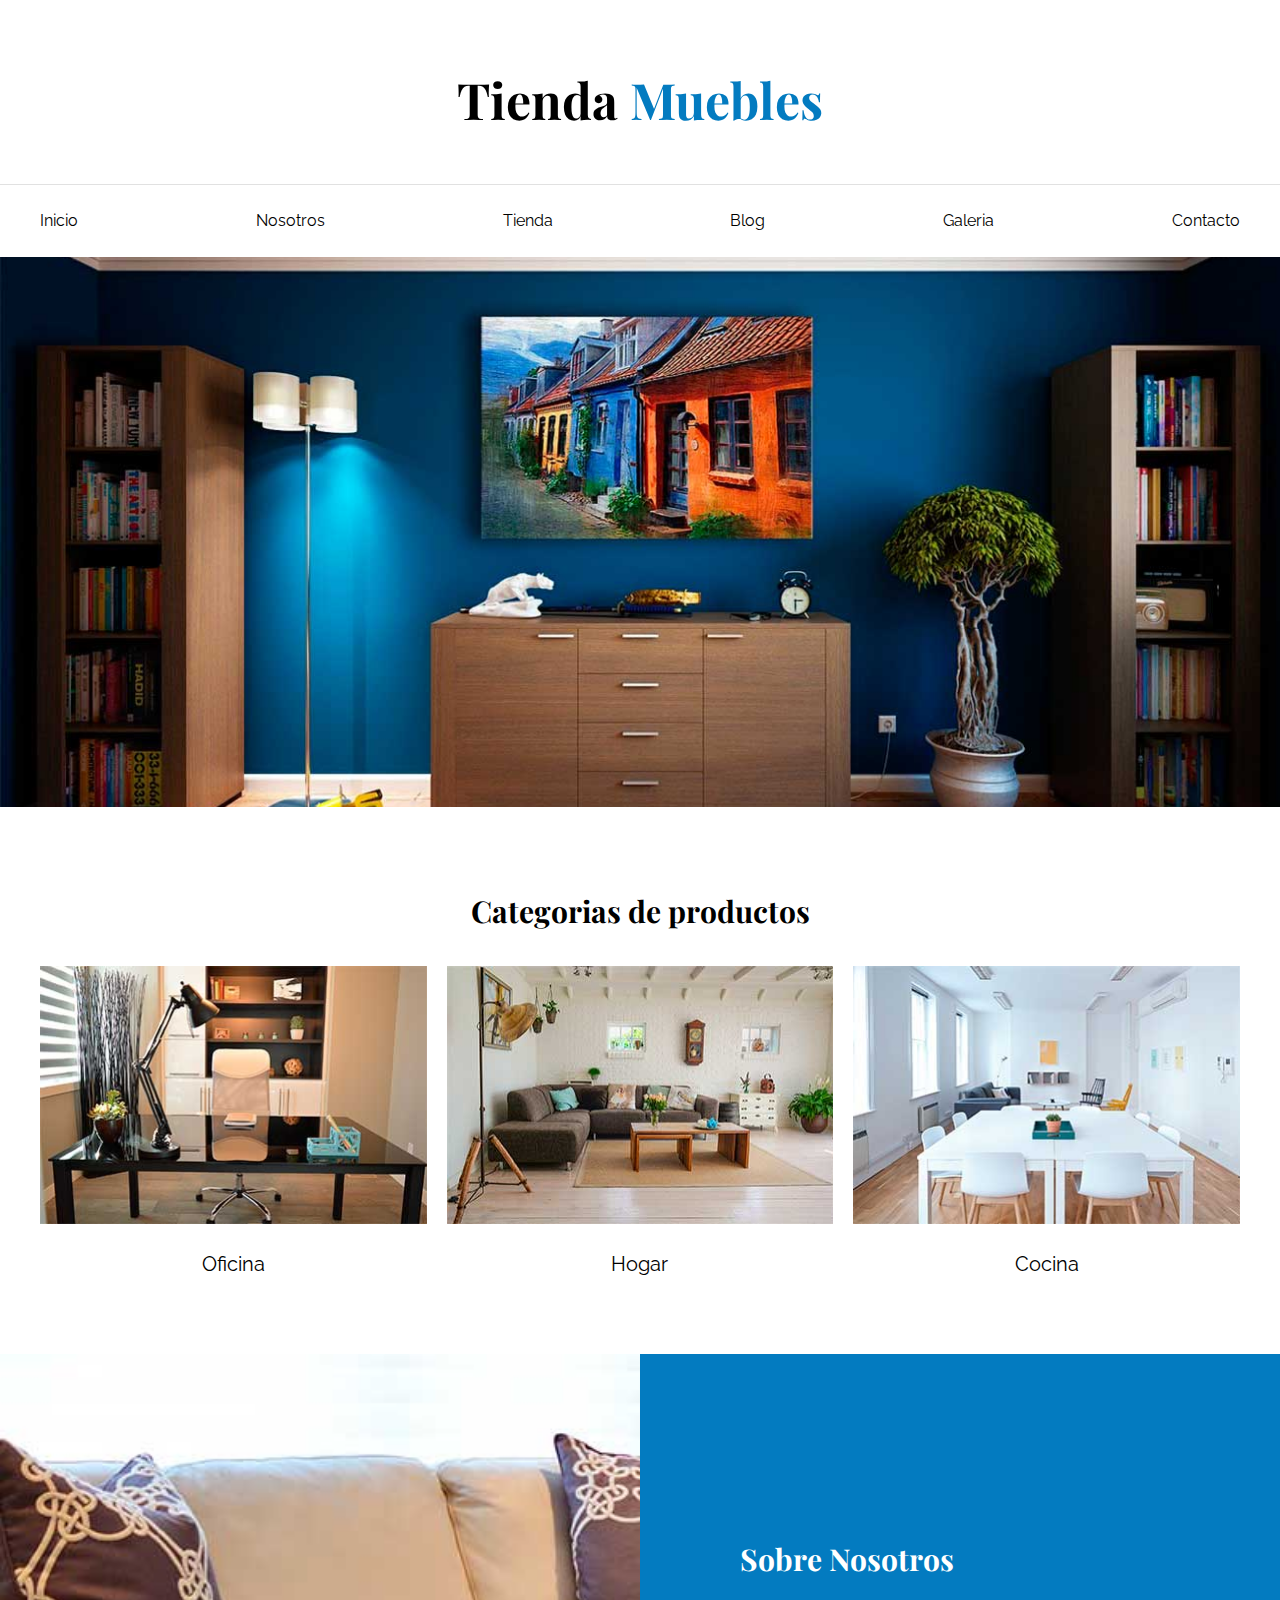
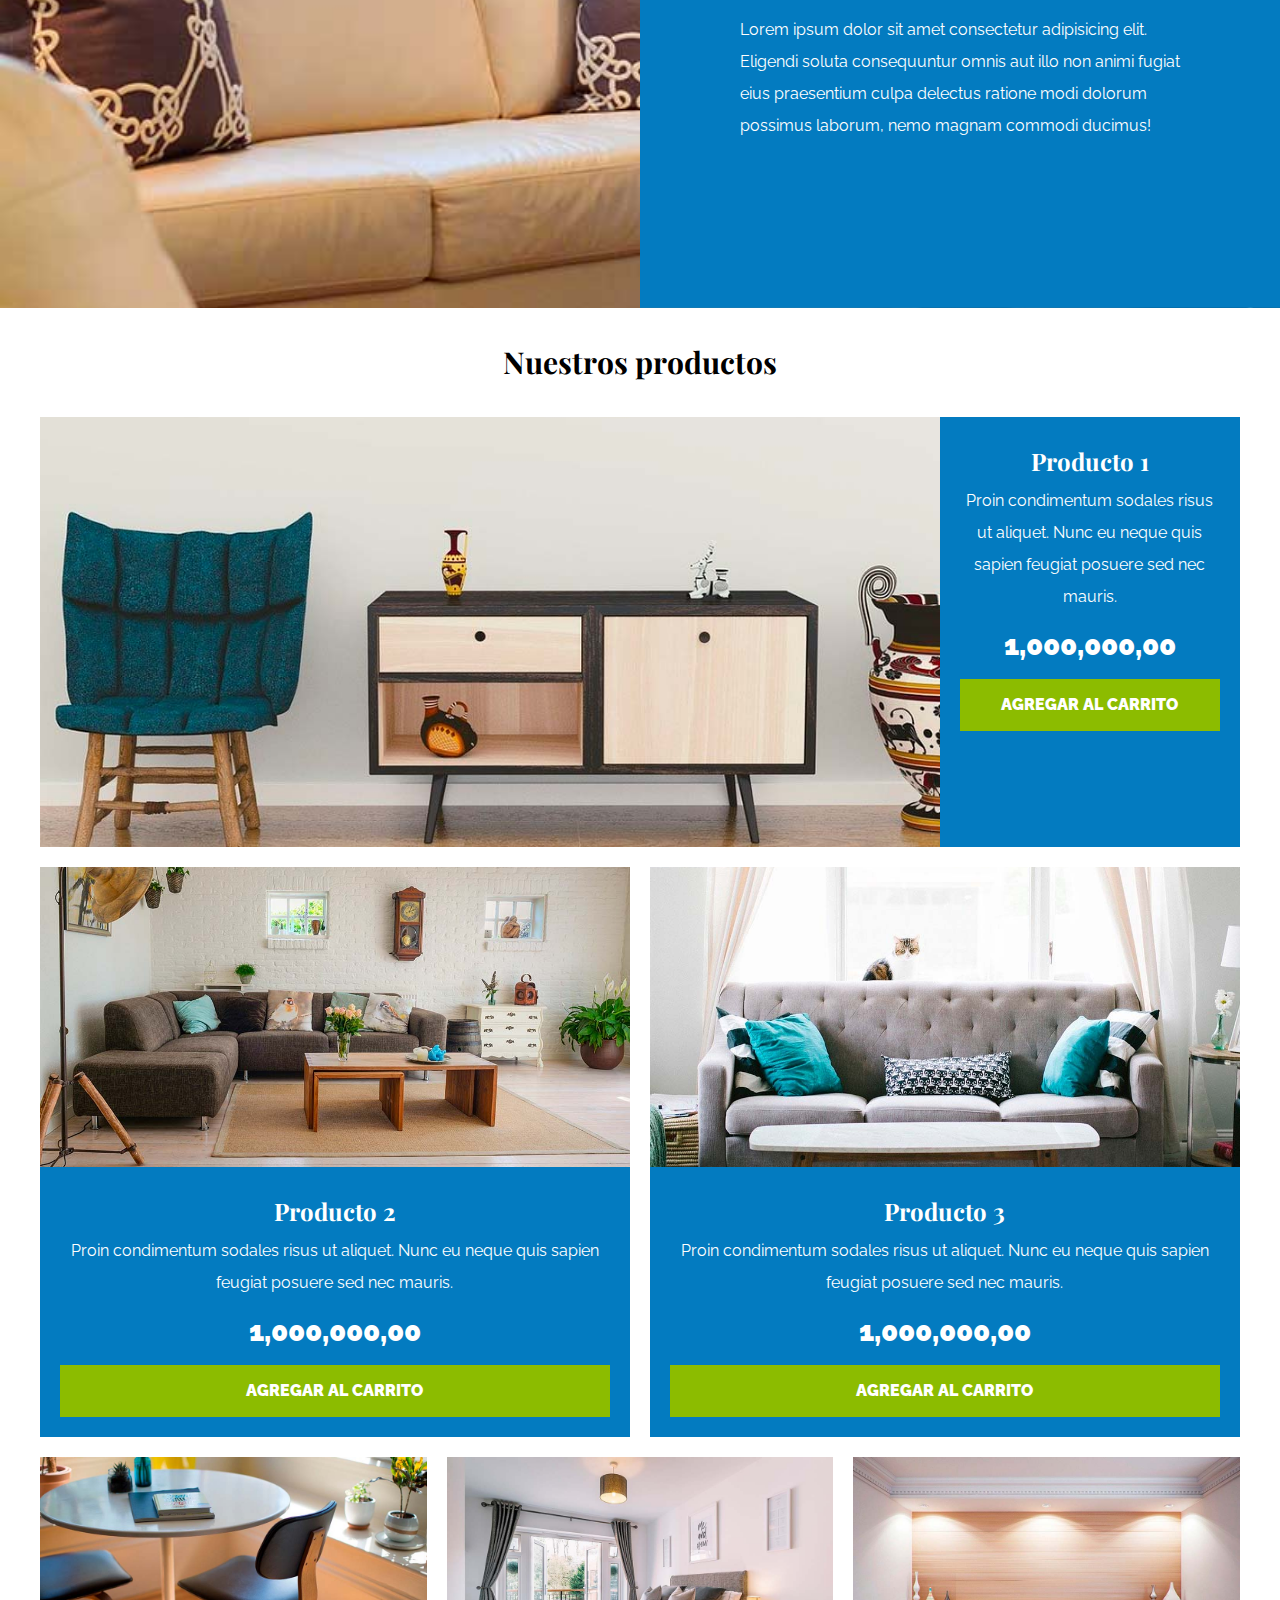
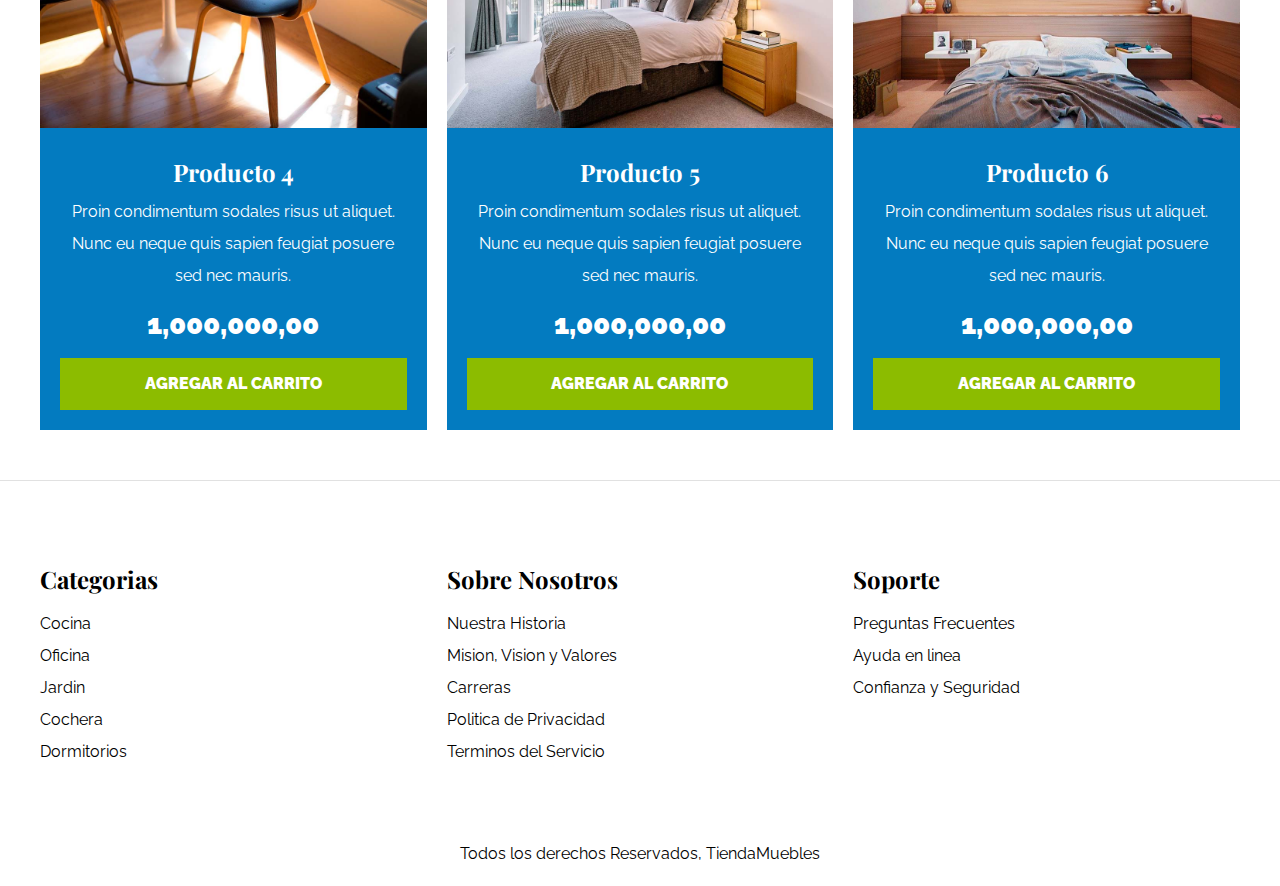
<file: index.html>
<!DOCTYPE html>
<html lang="en">
	<head>
		<meta charset="UTF-8" />
		<meta http-equiv="X-UA-Compatible" content="IE=edge" />
		<meta name="viewport" content="width=device-width, initial-scale=1.0" />
		<title>Tienda Muebles - Home</title>
		<link rel="shortcut icon" href="./img/favicon.ico" />
		<link rel="stylesheet" href="css/normalize.css" />
		<link rel="preconnect" href="https://fonts.googleapis.com" />
		<link rel="preconnect" href="https://fonts.gstatic.com" crossorigin />
		<link
			href="https://fonts.googleapis.com/css2?family=Playfair+Display:wght@700&family=Raleway:wght@400;700;900&display=swap"
			rel="stylesheet"
		/>
		<link rel="stylesheet" href="css/style.css" />
	</head>
	<body>
		<header>
			<h1 class="nombre-sitio">Tienda <span> Muebles </span></h1>
		</header>
		<div class="contenedor-navegacion">
			<nav class="nav-principal contenedor">
				<a href="index.html">Inicio</a>
				<a href="nosotros.html">Nosotros</a>
				<a href="tienda.html">Tienda</a>
				<a href="blog.html">Blog</a>
				<a href="galeria.html">Galeria</a>
				<a href="contacto.html">Contacto</a>
			</nav>
		</div>

		<div class="hero"></div>

		<section class="contenedor categorias">
			<h2 class="text-center">Categorias de productos</h2>
			<div class="listado-categorias">
				<div class="categoria">
					<img src="img/categoria1.jpg" alt="Imagen Categoria" />
					<a href="#">Oficina</a>
				</div>
				<div class="categoria">
					<img src="img/categoria2.jpg" alt="Imagen Categoria" />
					<a href="#">Hogar</a>
				</div>
				<div class="categoria">
					<img src="img/categoria3.jpg" alt="Imagen Categoria" />
					<a href="#">Cocina</a>
				</div>
			</div>
		</section>
		<section class="sobre-nosotros">
			<div class="contenedor sobre-nosotros-grid">
				<div class="texto-nosotros">
					<h2>Sobre Nosotros</h2>
					<p>
						Lorem ipsum dolor sit amet consectetur adipisicing elit. Eligendi
						soluta consequuntur omnis aut illo non animi fugiat eius praesentium
						culpa delectus ratione modi dolorum possimus laborum, nemo magnam
						commodi ducimus!
					</p>
				</div>
			</div>
		</section>
		<main class="contenedor-principal contenedor">
			<h2 class="text-center">Nuestros productos</h2>
			<div class="listado-productos">
				<div class="producto">
					<img src="img/producto1.jpg" alt="Imagen Producto" />
					<div class="texto-producto">
						<h3>Producto 1</h3>
						<p>
							Proin condimentum sodales risus ut aliquet. Nunc eu neque quis
							sapien feugiat posuere sed nec mauris.
						</p>
						<p class="precio">1,000,000,00</p>
						<a class="btn" href="#">Agregar al Carrito</a>
					</div>
					<!--Info Producto-->
				</div>
				<!--Producto-->

				<div class="producto">
					<img src="img/producto2.jpg" alt="Imagen Producto" />
					<div class="texto-producto">
						<h3>Producto 2</h3>
						<p>
							Proin condimentum sodales risus ut aliquet. Nunc eu neque quis
							sapien feugiat posuere sed nec mauris.
						</p>
						<p class="precio">1,000,000,00</p>
						<a class="btn" href="#">Agregar al Carrito</a>
					</div>
					<!--Info Producto-->
				</div>
				<!--Producto-->

				<div class="producto">
					<img src="img/producto3.jpg" alt="Imagen Producto" />
					<div class="texto-producto">
						<h3>Producto 3</h3>
						<p>
							Proin condimentum sodales risus ut aliquet. Nunc eu neque quis
							sapien feugiat posuere sed nec mauris.
						</p>
						<p class="precio">1,000,000,00</p>
						<a class="btn" href="#">Agregar al Carrito</a>
					</div>
					<!--Info Producto-->
				</div>
				<!--Producto-->

				<div class="producto">
					<img src="img/producto4.jpg" alt="Imagen Producto" />
					<div class="texto-producto">
						<h3>Producto 4</h3>
						<p>
							Proin condimentum sodales risus ut aliquet. Nunc eu neque quis
							sapien feugiat posuere sed nec mauris.
						</p>
						<p class="precio">1,000,000,00</p>
						<a class="btn" href="#">Agregar al Carrito</a>
					</div>
					<!--Info Producto-->
				</div>
				<!--Producto-->

				<div class="producto">
					<img src="img/producto5.jpg" alt="Imagen Producto" />
					<div class="texto-producto">
						<h3>Producto 5</h3>
						<p>
							Proin condimentum sodales risus ut aliquet. Nunc eu neque quis
							sapien feugiat posuere sed nec mauris.
						</p>
						<p class="precio">1,000,000,00</p>
						<a class="btn" href="#">Agregar al Carrito</a>
					</div>
					<!--Info Producto-->
				</div>
				<!--Producto-->

				<div class="producto">
					<img src="img/producto6.jpg" alt="Imagen Producto" />
					<div class="texto-producto">
						<h3>Producto 6</h3>
						<p>
							Proin condimentum sodales risus ut aliquet. Nunc eu neque quis
							sapien feugiat posuere sed nec mauris.
						</p>
						<p class="precio">1,000,000,00</p>
						<a class="btn" href="#">Agregar al Carrito</a>
					</div>
					<!--Info Producto-->
				</div>
				<!--Producto-->
			</div>
			<!--Fin de Listado de Productos-->
		</main>
		<footer class="site-footer">
			<div class="grid-footer contenedor">
				<div>
					<h3>Categorias</h3>
					<nav class="footer-menu">
						<a href="#">Cocina</a>
						<a href="#">Oficina</a>
						<a href="#">Jardin</a>
						<a href="#">Cochera</a>
						<a href="#">Dormitorios</a>
					</nav>
				</div>
				<div>
					<h3>Sobre Nosotros</h3>
					<nav class="footer-menu">
						<a href="#">Nuestra Historia</a>
						<a href="#">Mision, Vision y Valores</a>
						<a href="#">Carreras</a>
						<a href="#">Politica de Privacidad</a>
						<a href="#">Terminos del Servicio</a>
					</nav>
				</div>
				<div>
					<h3>Soporte</h3>
					<nav class="footer-menu">
						<a href="#">Preguntas Frecuentes</a>
						<a href="#">Ayuda en linea</a>
						<a href="#">Confianza y Seguridad</a>
					</nav>
				</div>
			</div>
			<p class="copyright">Todos los derechos Reservados, TiendaMuebles</p>
		</footer>
	</body>
</html>
</file>
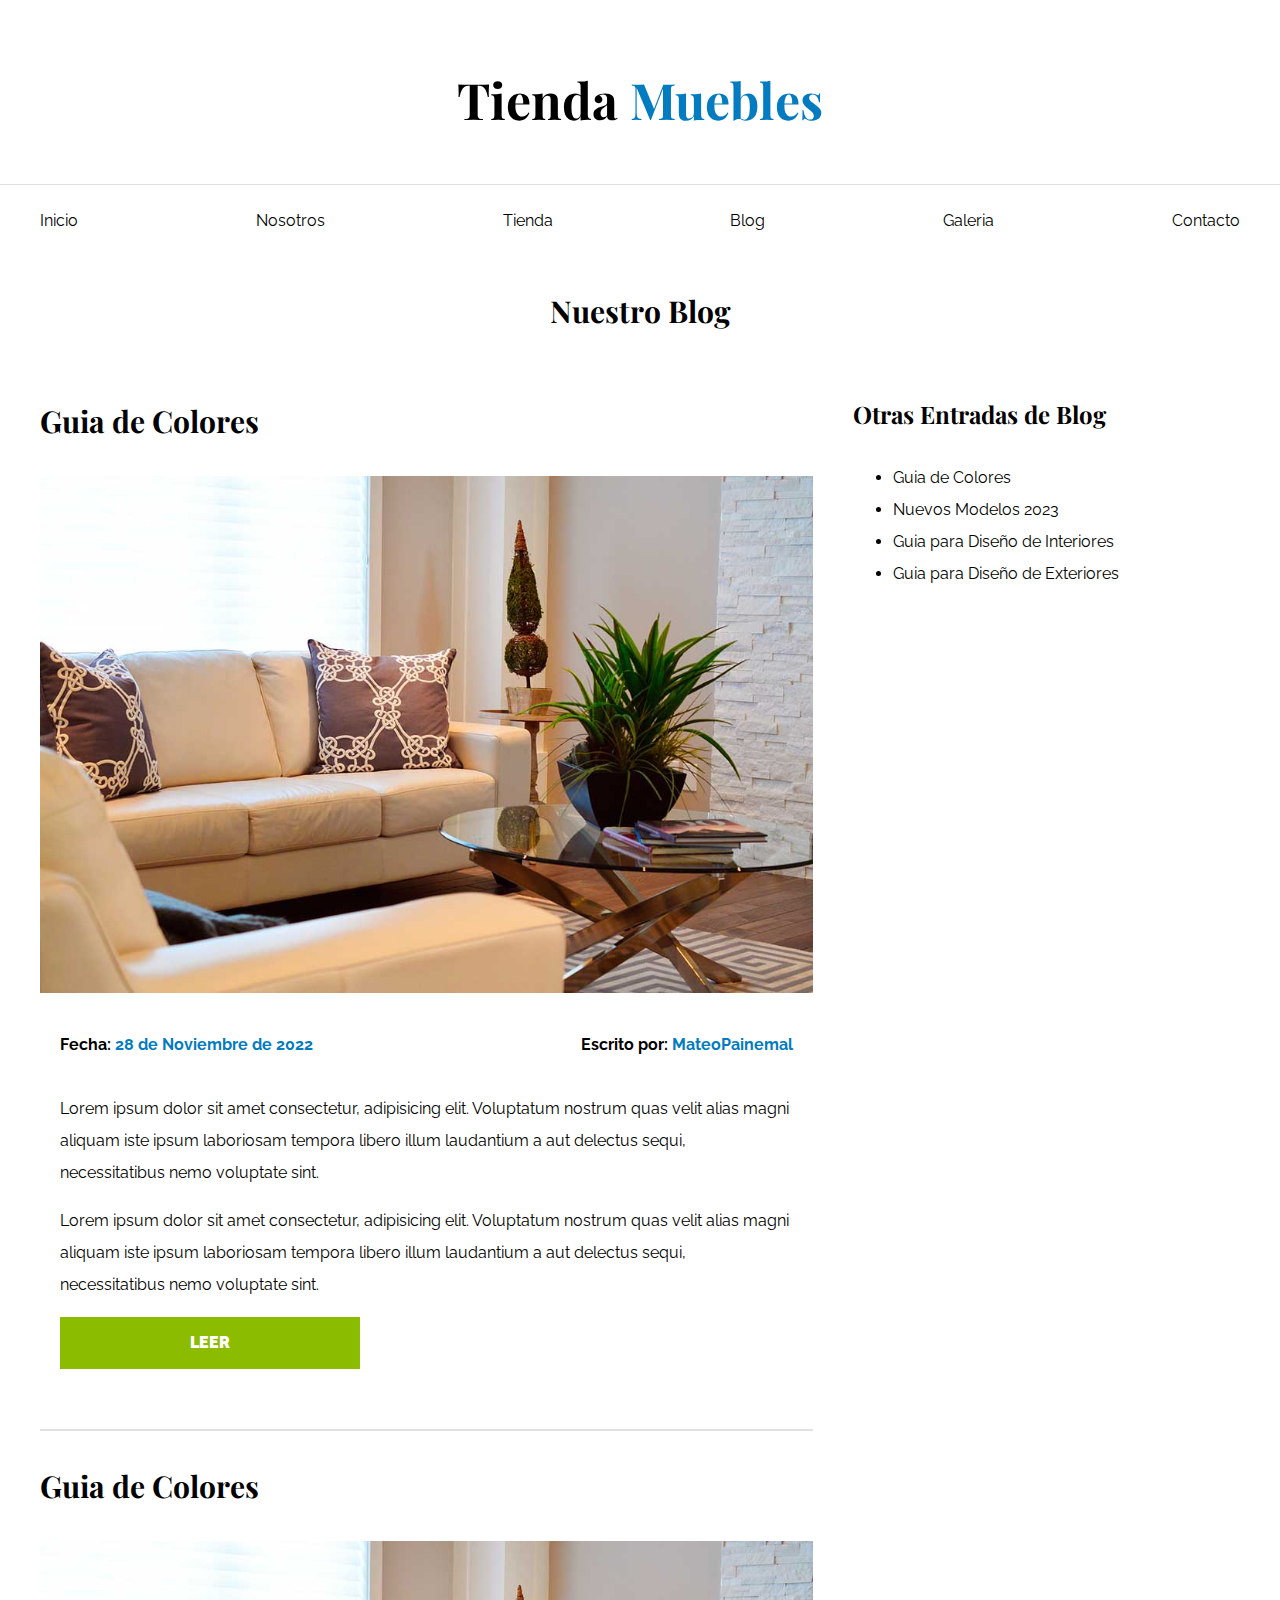
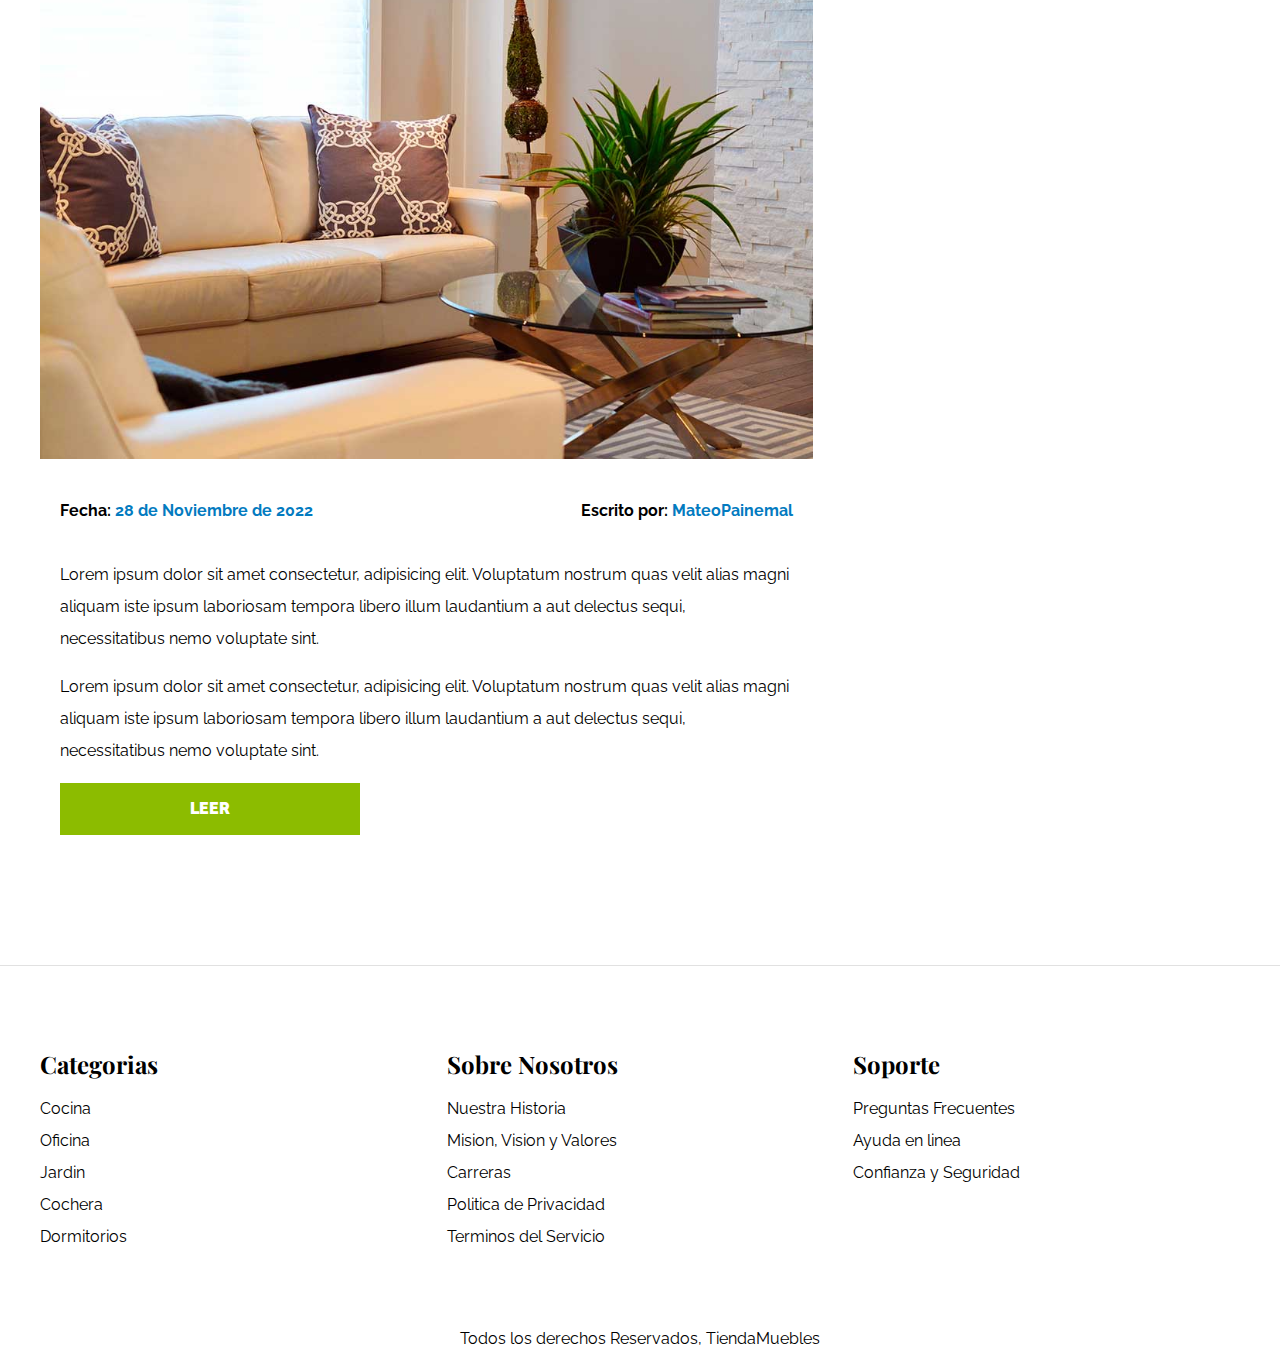
<file: blog.html>
<!DOCTYPE html>
<html lang="en">
	<head>
		<meta charset="UTF-8" />
		<meta http-equiv="X-UA-Compatible" content="IE=edge" />
		<meta name="viewport" content="width=device-width, initial-scale=1.0" />
		<title>Tienda Muebles - Blog</title>
		<link rel="shortcut icon" href="./img/favicon.ico" />
		<link rel="stylesheet" href="css/normalize.css" />
		<link rel="preconnect" href="https://fonts.googleapis.com" />
		<link rel="preconnect" href="https://fonts.gstatic.com" crossorigin />
		<link
			href="https://fonts.googleapis.com/css2?family=Playfair+Display:wght@700&family=Raleway:wght@400;700;900&display=swap"
			rel="stylesheet"
		/>
		<link rel="stylesheet" href="css/style.css" />
	</head>
	<body>
		<header>
			<h1 class="nombre-sitio">Tienda <span> Muebles </span></h1>
		</header>
		<div class="contenedor-navegacion">
			<nav class="nav-principal contenedor">
				<a href="index.html">Inicio</a>
				<a href="nosotros.html">Nosotros</a>
				<a href="tienda.html">Tienda</a>
				<a href="blog.html">Blog</a>
				<a href="galeria.html">Galeria</a>
				<a href="contacto.html">Contacto</a>
			</nav>
		</div>

		<main class="contenedor-principal contenedor">
			<h2 class="text-center">Nuestro Blog</h2>
			<section class="contenedor-blog">
				<div class="blog">
					<article class="entrada">
						<h2>Guia de Colores</h2>
						<div class="imagen">
							<img src="img/nosotros.jpg" alt="Imagen Blog" />
						</div>

						<div class="contenido-blog">
							<div class="entrada-meta">
								<p>Fecha: <span> 28 de Noviembre de 2022</span></p>
								<p>Escrito por: <span>MateoPainemal</span></p>
							</div>
							<div class="entrada-blog">
								<p>
									Lorem ipsum dolor sit amet consectetur, adipisicing elit.
									Voluptatum nostrum quas velit alias magni aliquam iste ipsum
									laboriosam tempora libero illum laudantium a aut delectus
									sequi, necessitatibus nemo voluptate sint.
								</p>

								<p>
									Lorem ipsum dolor sit amet consectetur, adipisicing elit.
									Voluptatum nostrum quas velit alias magni aliquam iste ipsum
									laboriosam tempora libero illum laudantium a aut delectus
									sequi, necessitatibus nemo voluptate sint.
								</p>
							</div>
							<a href="entrada.html" class="btn max-width-30">Leer</a>
						</div>
					</article>
					<article class="entrada">
						<h2>Guia de Colores</h2>
						<div class="imagen">
							<img src="img/nosotros.jpg" alt="Imagen Blog" />
						</div>
						<div class="contenido-blog">
							<div class="entrada-meta">
								<p>Fecha: <span> 28 de Noviembre de 2022</span></p>
								<p>Escrito por: <span>MateoPainemal</span></p>
							</div>
							<div class="entrada-blog">
								<p>
									Lorem ipsum dolor sit amet consectetur, adipisicing elit.
									Voluptatum nostrum quas velit alias magni aliquam iste ipsum
									laboriosam tempora libero illum laudantium a aut delectus
									sequi, necessitatibus nemo voluptate sint.
								</p>

								<p>
									Lorem ipsum dolor sit amet consectetur, adipisicing elit.
									Voluptatum nostrum quas velit alias magni aliquam iste ipsum
									laboriosam tempora libero illum laudantium a aut delectus
									sequi, necessitatibus nemo voluptate sint.
								</p>
							</div>
							<a href="entrada.html" class="btn max-width-30">Leer</a>
						</div>
					</article>
				</div>
				<aside>
					<h3>Otras Entradas de Blog</h3>
					<ul>
						<li>
							<a href="entrada.html">Guia de Colores</a>
						</li>
						<li><a href="entrada.html">Nuevos Modelos 2023</a></li>
						<li>
							<a href="entrada.html">Guia para Diseño de Interiores</a>
						</li>
						<li><a href="entrada.html">Guia para Diseño de Exteriores</a></li>
					</ul>
				</aside>
			</section>
		</main>
		<footer class="site-footer">
			<div class="grid-footer contenedor">
				<div>
					<h3>Categorias</h3>
					<nav class="footer-menu">
						<a href="#">Cocina</a>
						<a href="#">Oficina</a>
						<a href="#">Jardin</a>
						<a href="#">Cochera</a>
						<a href="#">Dormitorios</a>
					</nav>
				</div>
				<div>
					<h3>Sobre Nosotros</h3>
					<nav class="footer-menu">
						<a href="#">Nuestra Historia</a>
						<a href="#">Mision, Vision y Valores</a>
						<a href="#">Carreras</a>
						<a href="#">Politica de Privacidad</a>
						<a href="#">Terminos del Servicio</a>
					</nav>
				</div>
				<div>
					<h3>Soporte</h3>
					<nav class="footer-menu">
						<a href="#">Preguntas Frecuentes</a>
						<a href="#">Ayuda en linea</a>
						<a href="#">Confianza y Seguridad</a>
					</nav>
				</div>
			</div>
			<p class="copyright">Todos los derechos Reservados, TiendaMuebles</p>
		</footer>
	</body>
</html>
</file>
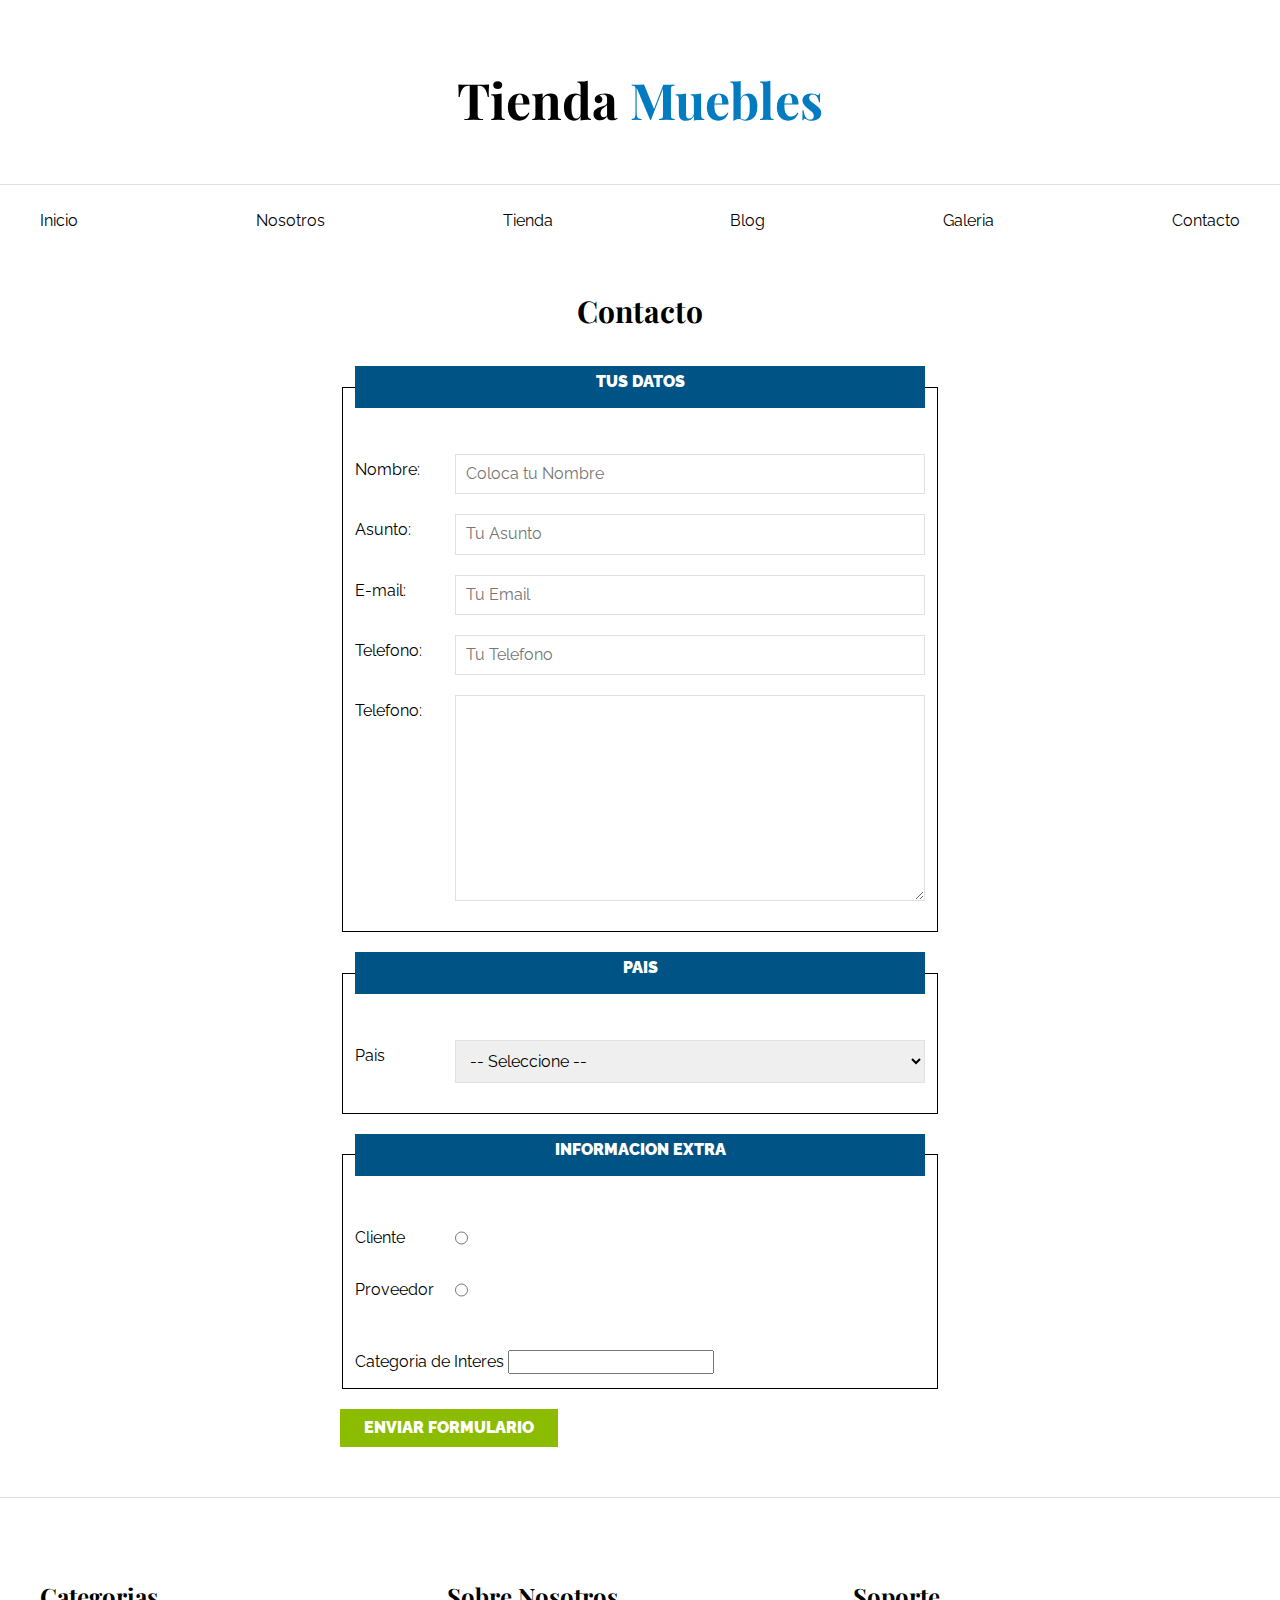
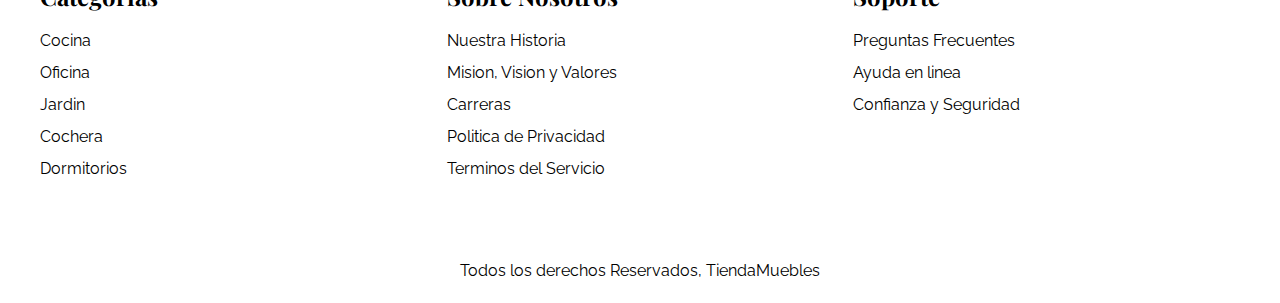
<file: contacto.html>
<!DOCTYPE html>
<html lang="en">
	<head>
		<meta charset="UTF-8" />
		<meta http-equiv="X-UA-Compatible" content="IE=edge" />
		<meta name="viewport" content="width=device-width, initial-scale=1.0" />
		<title>Tienda Muebles - Contacto</title>
		<link rel="shortcut icon" href="./img/favicon.ico" />
		<link rel="stylesheet" href="css/normalize.css" />
		<link rel="preconnect" href="https://fonts.googleapis.com" />
		<link rel="preconnect" href="https://fonts.gstatic.com" crossorigin />
		<link
			href="https://fonts.googleapis.com/css2?family=Playfair+Display:wght@700&family=Raleway:wght@400;700;900&display=swap"
			rel="stylesheet"
		/>
		<link rel="stylesheet" href="css/style.css" />
	</head>
	<body>
		<header>
			<h1 class="nombre-sitio">Tienda <span> Muebles </span></h1>
		</header>
		<div class="contenedor-navegacion">
			<nav class="nav-principal contenedor">
				<a href="index.html">Inicio</a>
				<a href="nosotros.html">Nosotros</a>
				<a href="tienda.html">Tienda</a>
				<a href="blog.html">Blog</a>
				<a href="galeria.html">Galeria</a>
				<a href="contacto.html">Contacto</a>
			</nav>
		</div>

		<main class="contenedor-principal contenedor">
			<h2 class="text-center">Contacto</h2>
			<form class="formulario">
				<fieldset>
					<legend>Tus Datos</legend>
					<div class="campo">
						<label for="nombre">Nombre:</label>
						<input
							id="nombre"
							type="text"
							placeholder="Coloca tu Nombre"
							required
						/>
					</div>
					<div class="campo">
						<label for="asunto">Asunto:</label>
						<input id="asunto" type="texto" placeholder="Tu Asunto" required />
					</div>
					<div class="campo">
						<label for="email">E-mail:</label>
						<input id="email" type="email" placeholder="Tu Email" required />
					</div>
					<div class="campo">
						<label for="tel">Telefono:</label>
						<input id="tel" type="tel" placeholder="Tu Telefono" required />
					</div>
					<div class="campo">
						<label for="tel">Telefono:</label>
						<textarea cols="20" rows="10"></textarea>
					</div>
				</fieldset>
				<fieldset>
					<legend>Pais</legend>
					<div class="campo">
						<label for="pais">Pais</label>
						<select id="pais">
							<option value="">-- Seleccione --</option>
							<option value="AR">Argentina</option>
							<option value="MX">Mexico</option>
							<option value="UY">Uruguay</option>
							<option value="CL">Chile</option>
							<option value="CO">Colombia</option>
							<option value="ES">España</option>
							<option value="PR">Peru</option>
						</select>
					</div>
				</fieldset>
				<fieldset>
					<legend>Informacion Extra</legend>
					<div class="campo">
						<label for="cliente">Cliente</label>
						<input
							id="cliente"
							type="radio"
							name="tipo"
							value="cliente"
							required
						/>
					</div>

					<div class="campo">
						<label for="proveedor">Proveedor</label>
						<input
							id="proveedor"
							type="radio"
							name="tipo"
							value="proveedor"
							required
						/>
					</div>
					<div class="campo"></div>
					<label for="categoria">Categoria de Interes</label>
					<input list="categorias" name="categorias" required />
					<datalist id="categorias">
						<option value="Cocina"></option>
						<option value="Exterior"></option>
						<option value="Interior"></option>
						<option value="Oficina"></option>
						<option value="Television"></option>
						<option value="Recamaras"></option>
					</datalist>
				</fieldset>
				<input class="btn" type="summit" value="Enviar Formulario" />
			</form>
		</main>
		<footer class="site-footer">
			<div class="grid-footer contenedor">
				<div>
					<h3>Categorias</h3>
					<nav class="footer-menu">
						<a href="#">Cocina</a>
						<a href="#">Oficina</a>
						<a href="#">Jardin</a>
						<a href="#">Cochera</a>
						<a href="#">Dormitorios</a>
					</nav>
				</div>
				<div>
					<h3>Sobre Nosotros</h3>
					<nav class="footer-menu">
						<a href="#">Nuestra Historia</a>
						<a href="#">Mision, Vision y Valores</a>
						<a href="#">Carreras</a>
						<a href="#">Politica de Privacidad</a>
						<a href="#">Terminos del Servicio</a>
					</nav>
				</div>
				<div>
					<h3>Soporte</h3>
					<nav class="footer-menu">
						<a href="#">Preguntas Frecuentes</a>
						<a href="#">Ayuda en linea</a>
						<a href="#">Confianza y Seguridad</a>
					</nav>
				</div>
			</div>
			<p class="copyright">Todos los derechos Reservados, TiendaMuebles</p>
		</footer>
	</body>
</html>
</file>
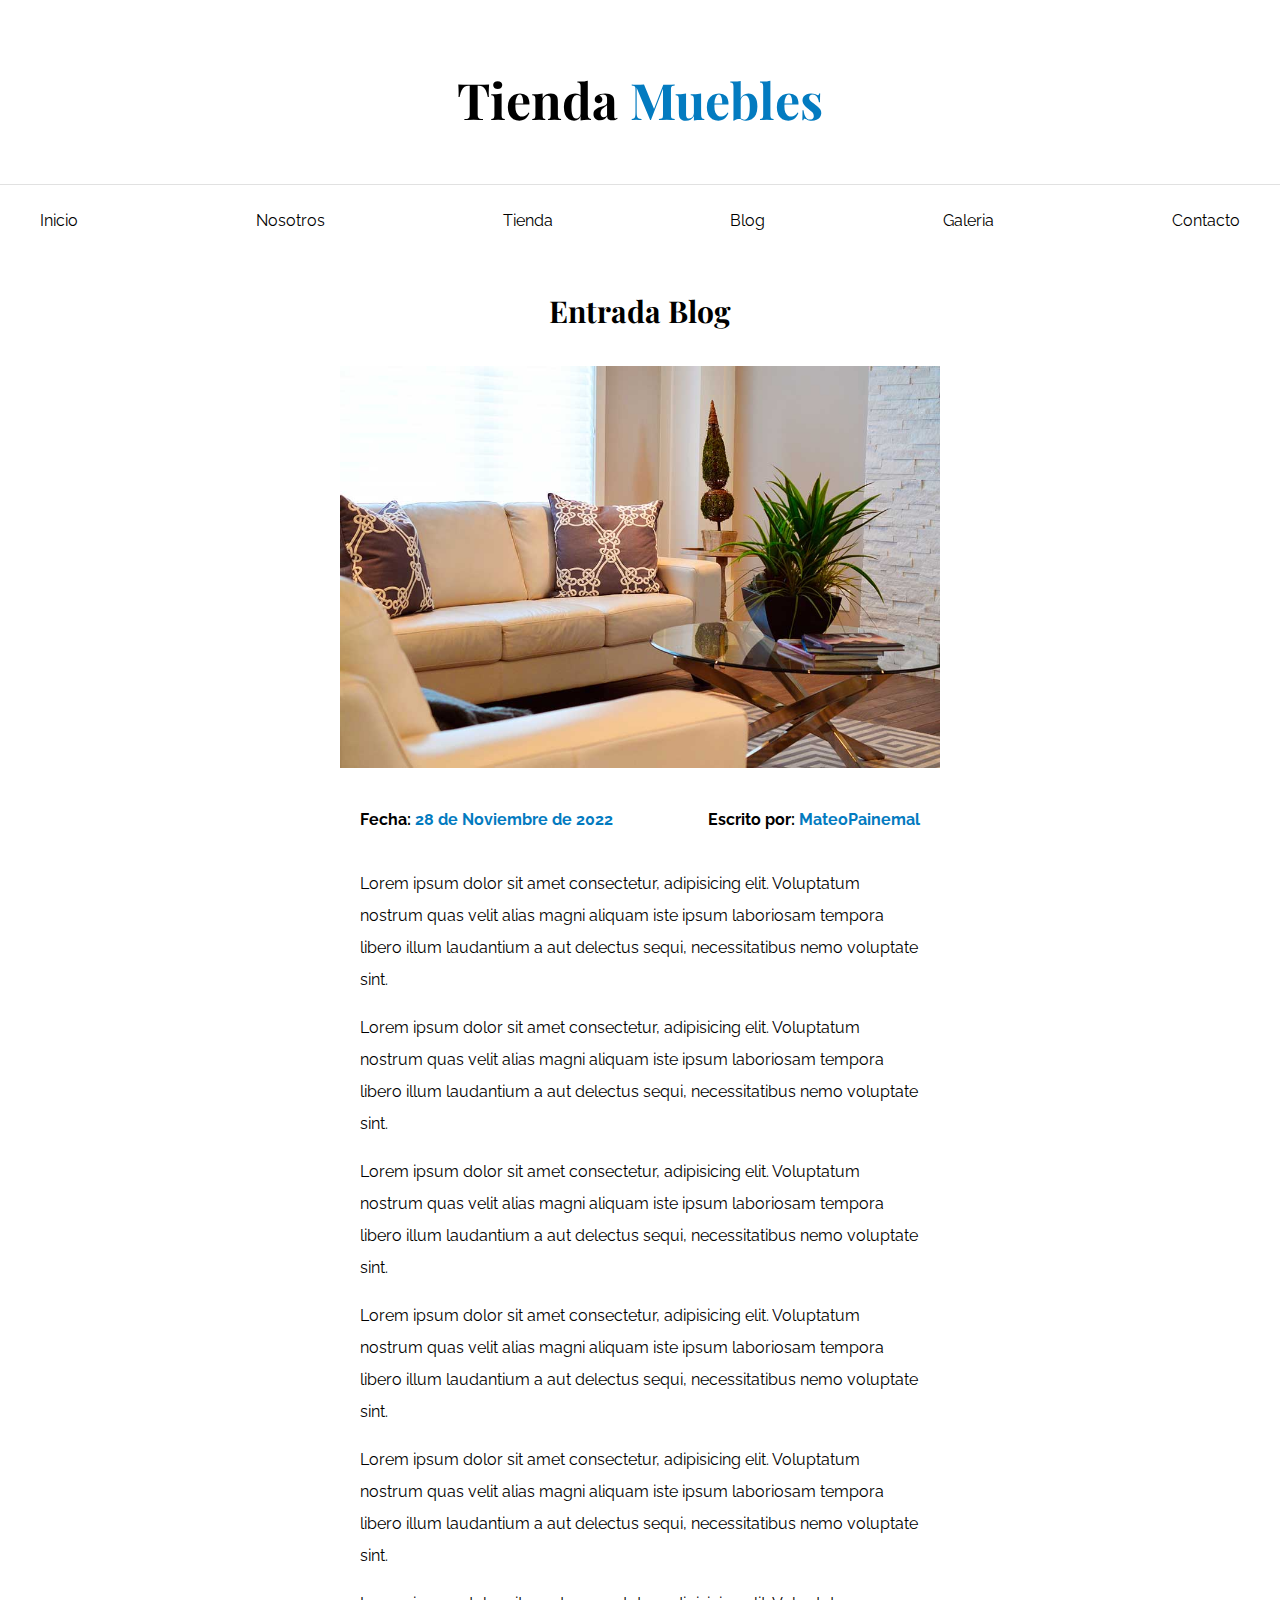
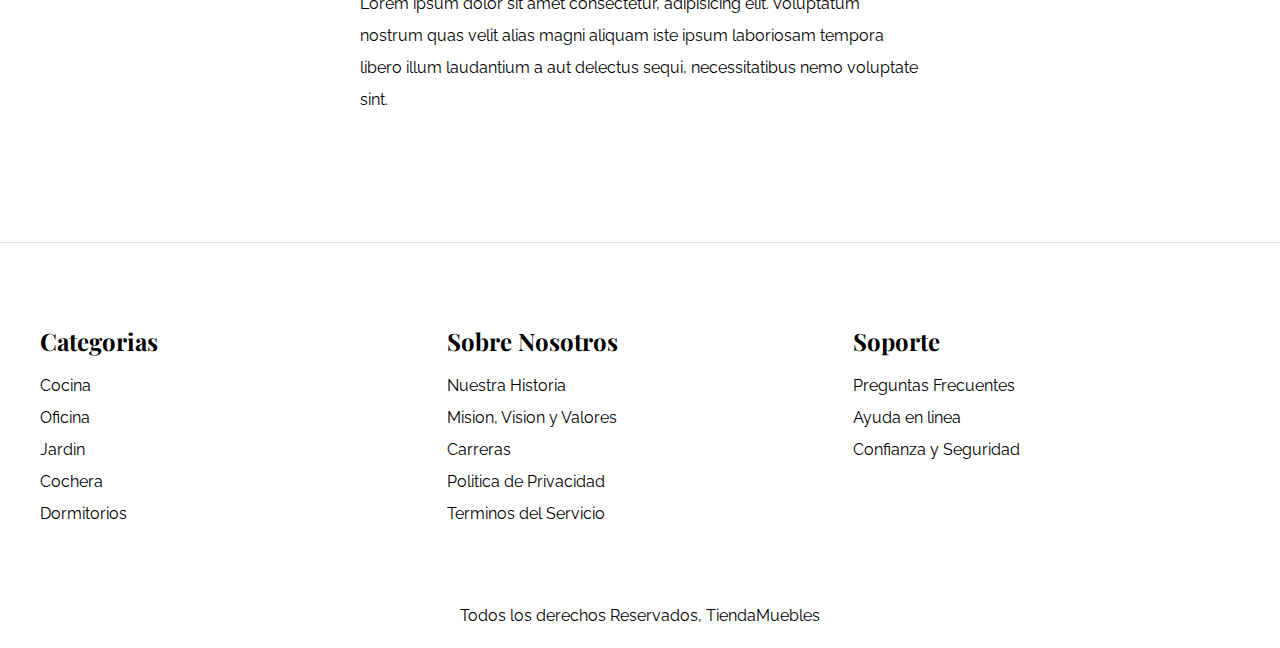
<file: entrada.html>
<!DOCTYPE html>
<html lang="en">
	<head>
		<meta charset="UTF-8" />
		<meta http-equiv="X-UA-Compatible" content="IE=edge" />
		<meta name="viewport" content="width=device-width, initial-scale=1.0" />
		<title>Tienda Muebles - Entrada Blog</title>
		<link rel="shortcut icon" href="./img/favicon.ico" />
		<link rel="stylesheet" href="css/normalize.css" />
		<link rel="preconnect" href="https://fonts.googleapis.com" />
		<link rel="preconnect" href="https://fonts.gstatic.com" crossorigin />
		<link
			href="https://fonts.googleapis.com/css2?family=Playfair+Display:wght@700&family=Raleway:wght@400;700;900&display=swap"
			rel="stylesheet"
		/>
		<link rel="stylesheet" href="css/style.css" />
	</head>
	<body>
		<header>
			<h1 class="nombre-sitio">Tienda <span> Muebles </span></h1>
		</header>
		<div class="contenedor-navegacion">
			<nav class="nav-principal contenedor">
				<a href="index.html">Inicio</a>
				<a href="nosotros.html">Nosotros</a>
				<a href="tienda.html">Tienda</a>
				<a href="blog.html">Blog</a>
				<a href="galeria.html">Galeria</a>
				<a href="contacto.html">Contacto</a>
			</nav>
		</div>

		<main class="contenedor-principal contenedor">
			<h2 class="text-center">Entrada Blog</h2>
			<article class="entrada contenido-entrada-blog">
				<div class="imagen">
					<img src="img/nosotros.jpg" alt="Imagen Blog" />
				</div>
				<div class="contenido-blog">
					<div class="entrada-meta">
						<p>Fecha: <span> 28 de Noviembre de 2022</span></p>
						<p>Escrito por: <span>MateoPainemal</span></p>
					</div>
					<div class="entrada-blog">
						<p>
							Lorem ipsum dolor sit amet consectetur, adipisicing elit.
							Voluptatum nostrum quas velit alias magni aliquam iste ipsum
							laboriosam tempora libero illum laudantium a aut delectus sequi,
							necessitatibus nemo voluptate sint.
						</p>

						<p>
							Lorem ipsum dolor sit amet consectetur, adipisicing elit.
							Voluptatum nostrum quas velit alias magni aliquam iste ipsum
							laboriosam tempora libero illum laudantium a aut delectus sequi,
							necessitatibus nemo voluptate sint.
						</p>
						<p>
							Lorem ipsum dolor sit amet consectetur, adipisicing elit.
							Voluptatum nostrum quas velit alias magni aliquam iste ipsum
							laboriosam tempora libero illum laudantium a aut delectus sequi,
							necessitatibus nemo voluptate sint.
						</p>
						<p>
							Lorem ipsum dolor sit amet consectetur, adipisicing elit.
							Voluptatum nostrum quas velit alias magni aliquam iste ipsum
							laboriosam tempora libero illum laudantium a aut delectus sequi,
							necessitatibus nemo voluptate sint.
						</p>
						<p>
							Lorem ipsum dolor sit amet consectetur, adipisicing elit.
							Voluptatum nostrum quas velit alias magni aliquam iste ipsum
							laboriosam tempora libero illum laudantium a aut delectus sequi,
							necessitatibus nemo voluptate sint.
						</p>
						<p>
							Lorem ipsum dolor sit amet consectetur, adipisicing elit.
							Voluptatum nostrum quas velit alias magni aliquam iste ipsum
							laboriosam tempora libero illum laudantium a aut delectus sequi,
							necessitatibus nemo voluptate sint.
						</p>
					</div>
				</div>
			</article>
		</main>
		<footer class="site-footer">
			<div class="grid-footer contenedor">
				<div>
					<h3>Categorias</h3>
					<nav class="footer-menu">
						<a href="#">Cocina</a>
						<a href="#">Oficina</a>
						<a href="#">Jardin</a>
						<a href="#">Cochera</a>
						<a href="#">Dormitorios</a>
					</nav>
				</div>
				<div>
					<h3>Sobre Nosotros</h3>
					<nav class="footer-menu">
						<a href="#">Nuestra Historia</a>
						<a href="#">Mision, Vision y Valores</a>
						<a href="#">Carreras</a>
						<a href="#">Politica de Privacidad</a>
						<a href="#">Terminos del Servicio</a>
					</nav>
				</div>
				<div>
					<h3>Soporte</h3>
					<nav class="footer-menu">
						<a href="#">Preguntas Frecuentes</a>
						<a href="#">Ayuda en linea</a>
						<a href="#">Confianza y Seguridad</a>
					</nav>
				</div>
			</div>
			<p class="copyright">Todos los derechos Reservados, TiendaMuebles</p>
		</footer>
	</body>
</html>
</file>
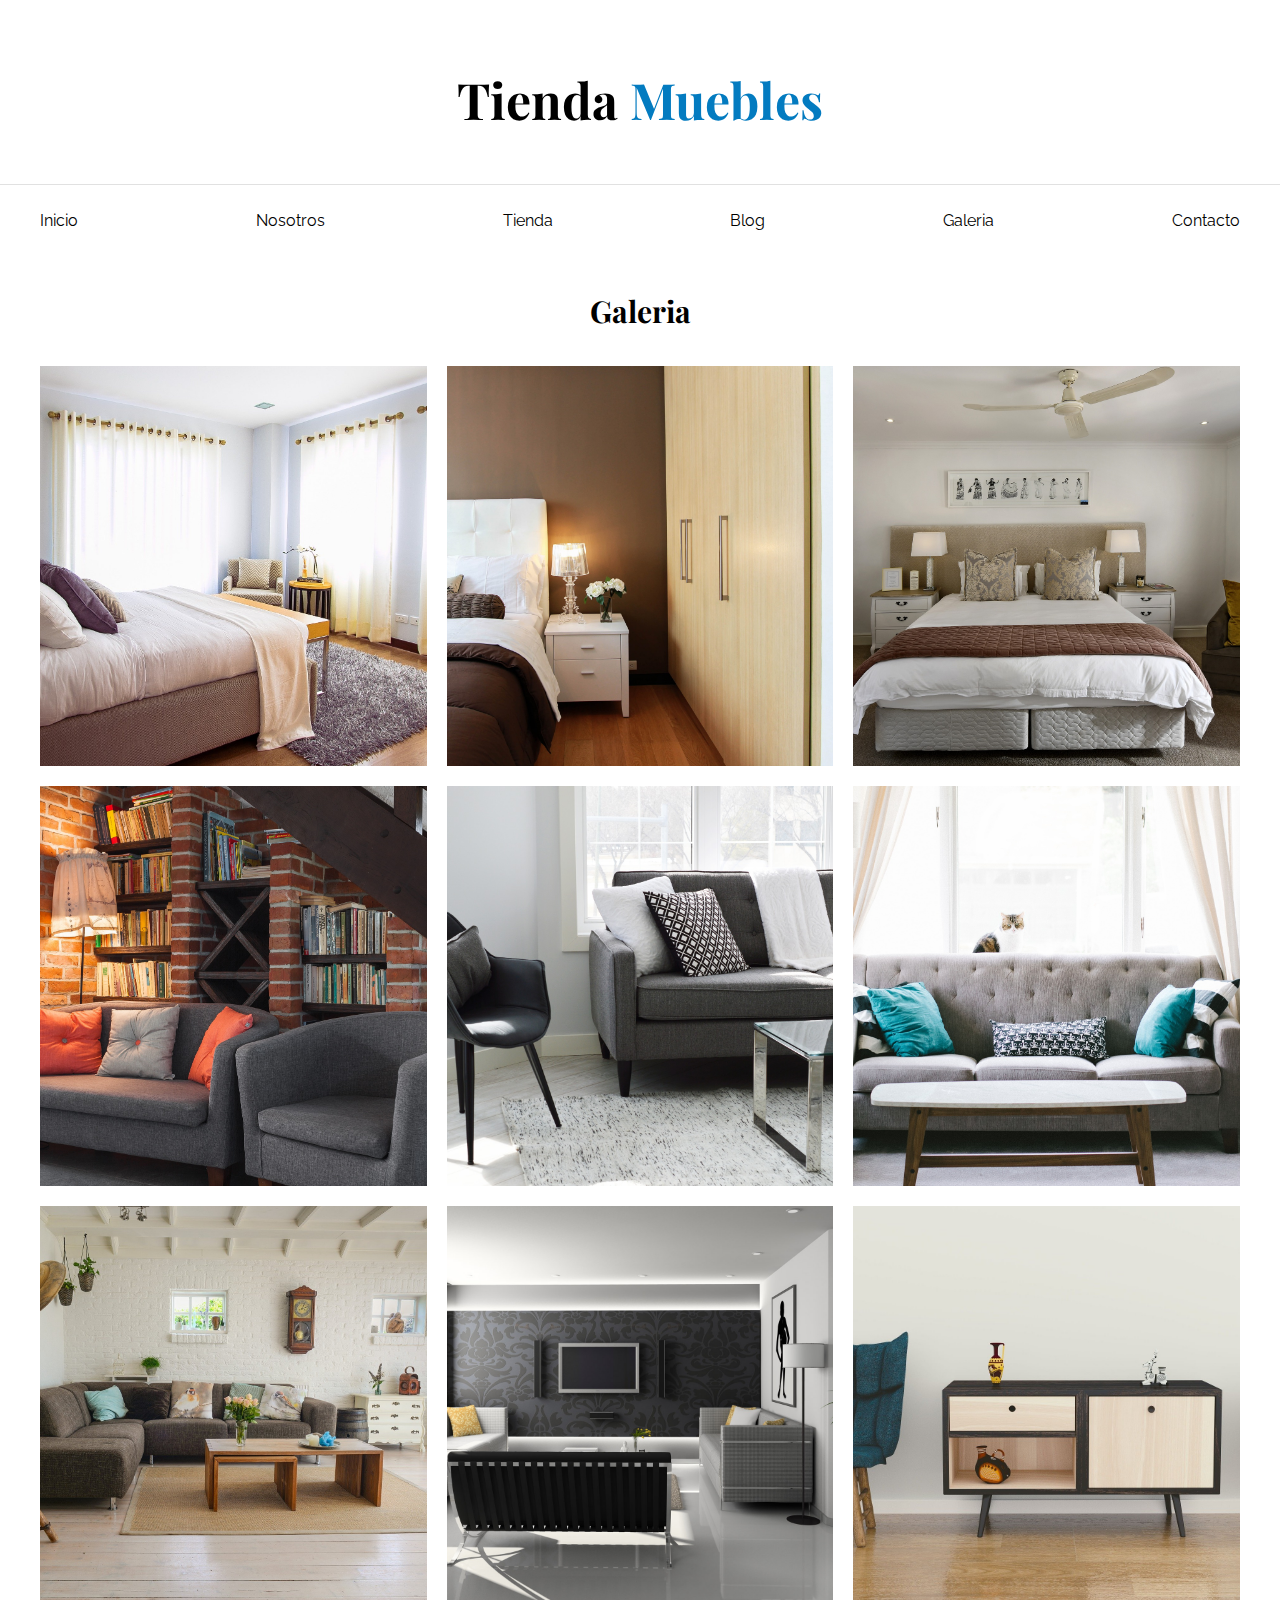
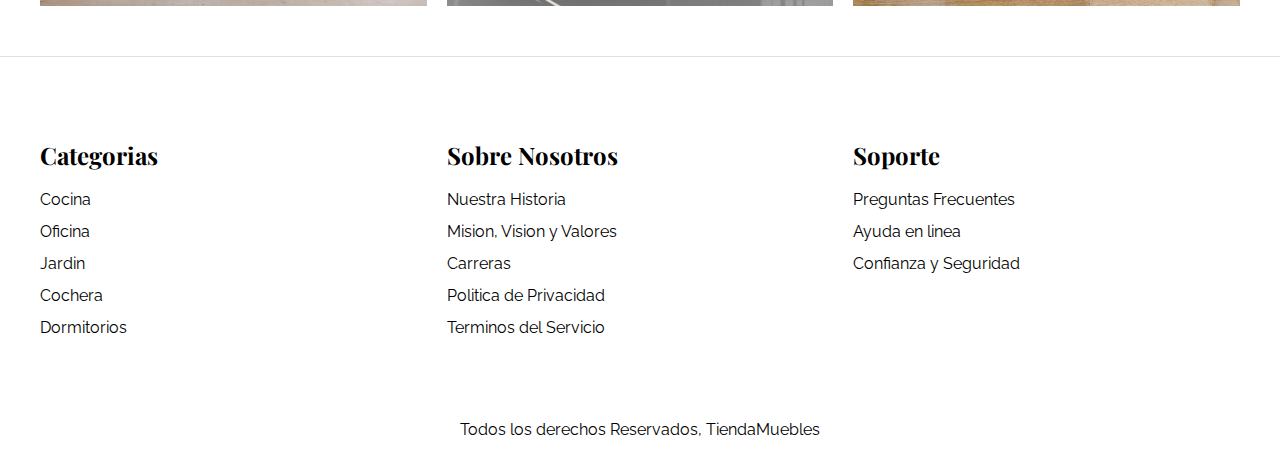
<file: galeria.html>
<!DOCTYPE html>
<html lang="en">
	<head>
		<meta charset="UTF-8" />
		<meta http-equiv="X-UA-Compatible" content="IE=edge" />
		<meta name="viewport" content="width=device-width, initial-scale=1.0" />
		<title>Tienda Muebles - Galeria</title>
		<link rel="shortcut icon" href="./img/favicon.ico" />
		<link rel="stylesheet" href="css/normalize.css" />
		<link rel="preconnect" href="https://fonts.googleapis.com" />
		<link rel="preconnect" href="https://fonts.gstatic.com" crossorigin />
		<link
			href="https://fonts.googleapis.com/css2?family=Playfair+Display:wght@700&family=Raleway:wght@400;700;900&display=swap"
			rel="stylesheet"
		/>
		<link rel="stylesheet" href="css/style.css" />
	</head>
	<body>
		<header>
			<h1 class="nombre-sitio">Tienda <span> Muebles </span></h1>
		</header>
		<div class="contenedor-navegacion">
			<nav class="nav-principal contenedor">
				<a href="index.html">Inicio</a>
				<a href="nosotros.html">Nosotros</a>
				<a href="tienda.html">Tienda</a>
				<a href="blog.html">Blog</a>
				<a href="galeria.html">Galeria</a>
				<a href="contacto.html">Contacto</a>
			</nav>
		</div>

		<main class="contenedor-principal contenedor">
			<h2 class="text-center">Galeria</h2>
			<ul class="galeria">
				<li>
					<a href="img/galeria_01.jpg">
						<img src="img/galeria_01.jpg" alt="Imagen Galeria"
					/></a>
				</li>
				<li>
					<a href="img/galeria_02.jpg">
						<img src="img/galeria_02.jpg" alt="Imagen Galeria"
					/></a>
				</li>
				<li>
					<a href="img/galeria_03.jpg">
						<img src="img/galeria_03.jpg" alt="Imagen Galeria"
					/></a>
				</li>
				<li>
					<a href="img/galeria_04.jpg">
						<img src="img/galeria_04.jpg" alt="Imagen Galeria"
					/></a>
				</li>
				<li>
					<a href="img/galeria_05.jpg">
						<img src="img/galeria_05.jpg" alt="Imagen Galeria"
					/></a>
				</li>
				<li>
					<a href="img/galeria_06.jpg">
						<img src="img/galeria_06.jpg" alt="Imagen Galeria"
					/></a>
				</li>
				<li>
					<a href="img/galeria_07.jpg">
						<img src="img/galeria_07.jpg" alt="Imagen Galeria"
					/></a>
				</li>
				<li>
					<a href="img/galeria_08.jpg">
						<img src="img/galeria_08.jpg" alt="Imagen Galeria"
					/></a>
				</li>
				<li>
					<a href="img/galeria_09.jpg">
						<img src="img/galeria_09.jpg" alt="Imagen Galeria"
					/></a>
				</li>
			</ul>
		</main>
		<footer class="site-footer">
			<div class="grid-footer contenedor">
				<div>
					<h3>Categorias</h3>
					<nav class="footer-menu">
						<a href="#">Cocina</a>
						<a href="#">Oficina</a>
						<a href="#">Jardin</a>
						<a href="#">Cochera</a>
						<a href="#">Dormitorios</a>
					</nav>
				</div>
				<div>
					<h3>Sobre Nosotros</h3>
					<nav class="footer-menu">
						<a href="#">Nuestra Historia</a>
						<a href="#">Mision, Vision y Valores</a>
						<a href="#">Carreras</a>
						<a href="#">Politica de Privacidad</a>
						<a href="#">Terminos del Servicio</a>
					</nav>
				</div>
				<div>
					<h3>Soporte</h3>
					<nav class="footer-menu">
						<a href="#">Preguntas Frecuentes</a>
						<a href="#">Ayuda en linea</a>
						<a href="#">Confianza y Seguridad</a>
					</nav>
				</div>
			</div>
			<p class="copyright">Todos los derechos Reservados, TiendaMuebles</p>
		</footer>
	</body>
</html>
</file>
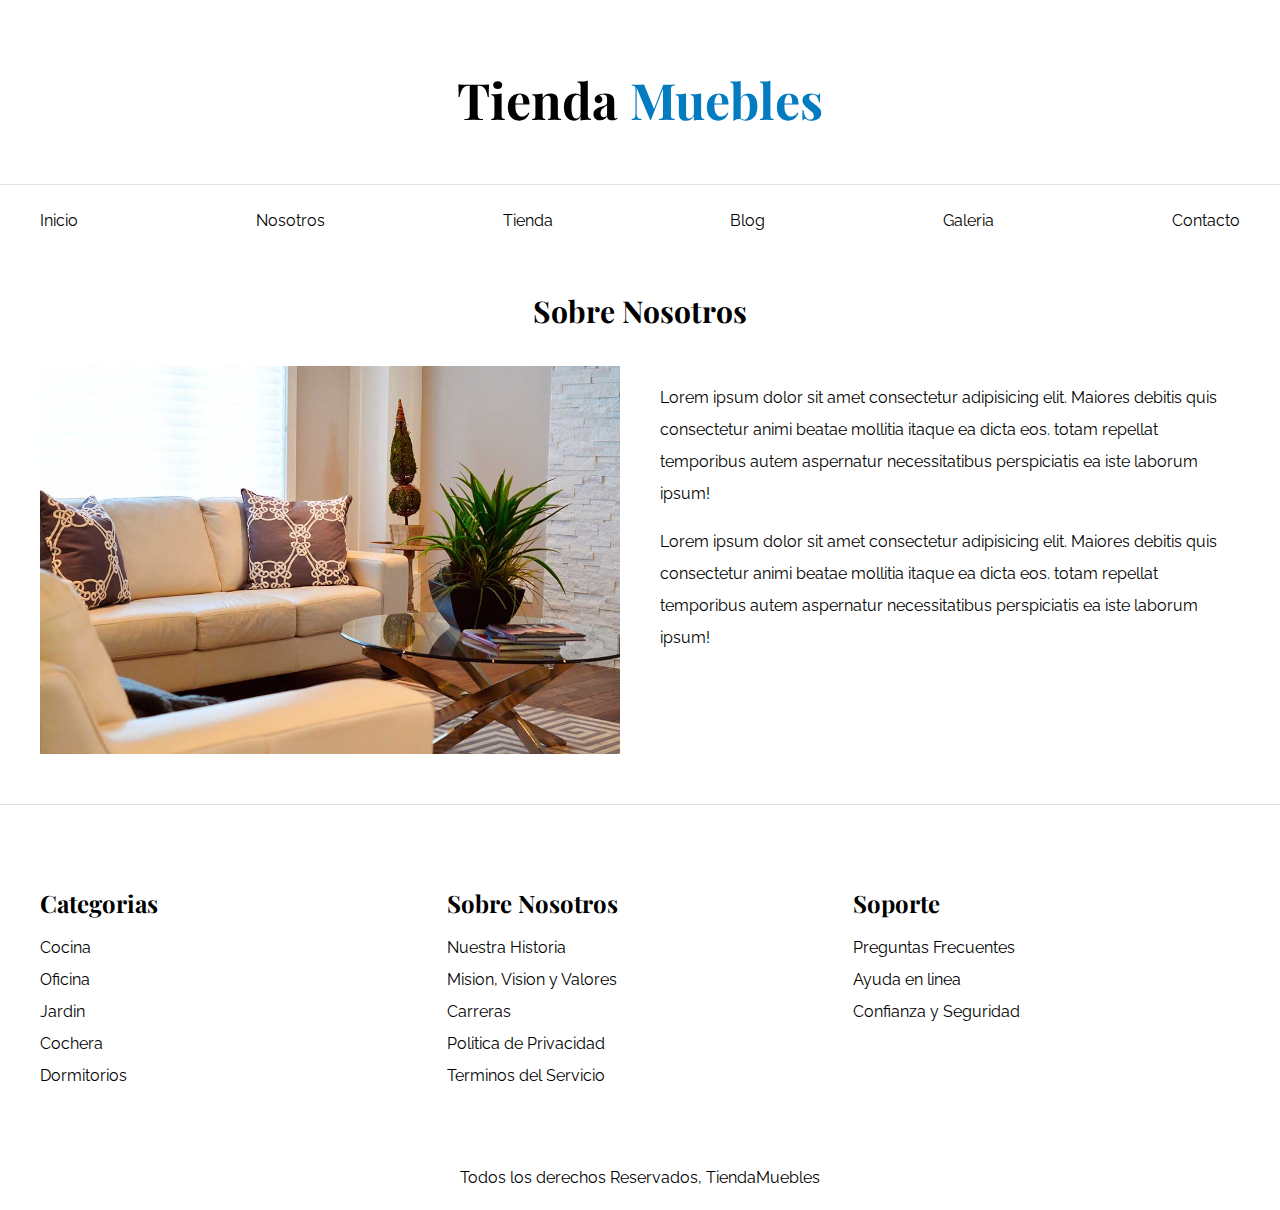
<file: nosotros.html>
<!DOCTYPE html>
<html lang="en">
	<head>
		<meta charset="UTF-8" />
		<meta http-equiv="X-UA-Compatible" content="IE=edge" />
		<meta name="viewport" content="width=device-width, initial-scale=1.0" />
		<title>Tienda Muebles - Nosotros</title>
		<link rel="shortcut icon" href="./img/favicon.ico" />
		<link rel="stylesheet" href="css/normalize.css" />
		<link rel="preconnect" href="https://fonts.googleapis.com" />
		<link rel="preconnect" href="https://fonts.gstatic.com" crossorigin />
		<link
			href="https://fonts.googleapis.com/css2?family=Playfair+Display:wght@700&family=Raleway:wght@400;700;900&display=swap"
			rel="stylesheet"
		/>
		<link rel="stylesheet" href="css/style.css" />
	</head>
	<body>
		<header>
			<h1 class="nombre-sitio">Tienda <span> Muebles </span></h1>
		</header>
		<div class="contenedor-navegacion">
			<nav class="nav-principal contenedor">
				<a href="index.html">Inicio</a>
				<a href="nosotros.html">Nosotros</a>
				<a href="tienda.html">Tienda</a>
				<a href="blog.html">Blog</a>
				<a href="galeria.html">Galeria</a>
				<a href="contacto.html">Contacto</a>
			</nav>
		</div>
		<main class="contenedor-principal contenedor">
			<h2 class="text-center">Sobre Nosotros</h2>

			<div class="contenido-nosotros">
				<div class="imagen">
					<img src="img/nosotros.jpg" alt="Imagen Nosotros" />
				</div>
				<div class="informacion-nosotros">
					<p>
						Lorem ipsum dolor sit amet consectetur adipisicing elit. Maiores
						debitis quis consectetur animi beatae mollitia itaque ea dicta eos.
						totam repellat temporibus autem aspernatur necessitatibus
						perspiciatis ea iste laborum ipsum!
					</p>

					<p>
						Lorem ipsum dolor sit amet consectetur adipisicing elit. Maiores
						debitis quis consectetur animi beatae mollitia itaque ea dicta eos.
						totam repellat temporibus autem aspernatur necessitatibus
						perspiciatis ea iste laborum ipsum!
					</p>
				</div>
			</div>
		</main>
		<footer class="site-footer">
			<div class="grid-footer contenedor">
				<div>
					<h3>Categorias</h3>
					<nav class="footer-menu">
						<a href="#">Cocina</a>
						<a href="#">Oficina</a>
						<a href="#">Jardin</a>
						<a href="#">Cochera</a>
						<a href="#">Dormitorios</a>
					</nav>
				</div>
				<div>
					<h3>Sobre Nosotros</h3>
					<nav class="footer-menu">
						<a href="#">Nuestra Historia</a>
						<a href="#">Mision, Vision y Valores</a>
						<a href="#">Carreras</a>
						<a href="#">Politica de Privacidad</a>
						<a href="#">Terminos del Servicio</a>
					</nav>
				</div>
				<div>
					<h3>Soporte</h3>
					<nav class="footer-menu">
						<a href="#">Preguntas Frecuentes</a>
						<a href="#">Ayuda en linea</a>
						<a href="#">Confianza y Seguridad</a>
					</nav>
				</div>
			</div>
			<p class="copyright">Todos los derechos Reservados, TiendaMuebles</p>
		</footer>
	</body>
</html>
</file>
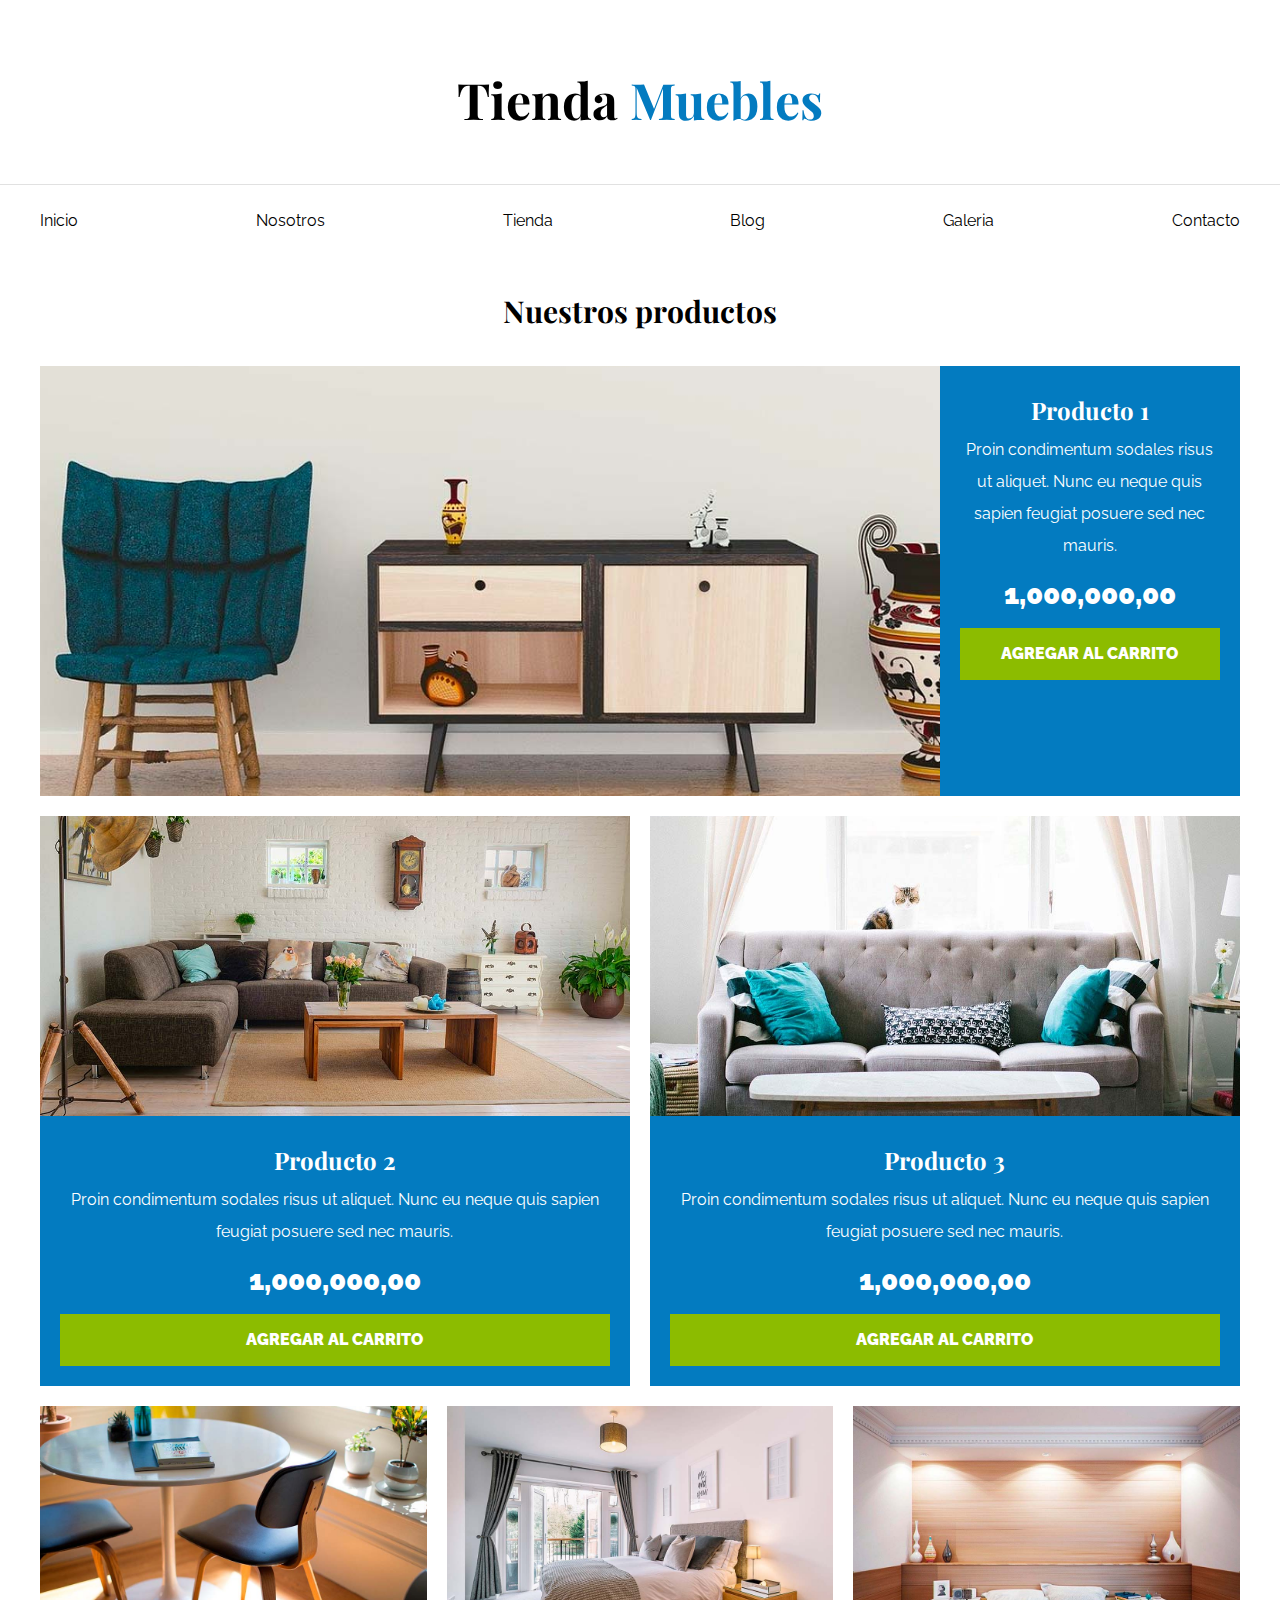
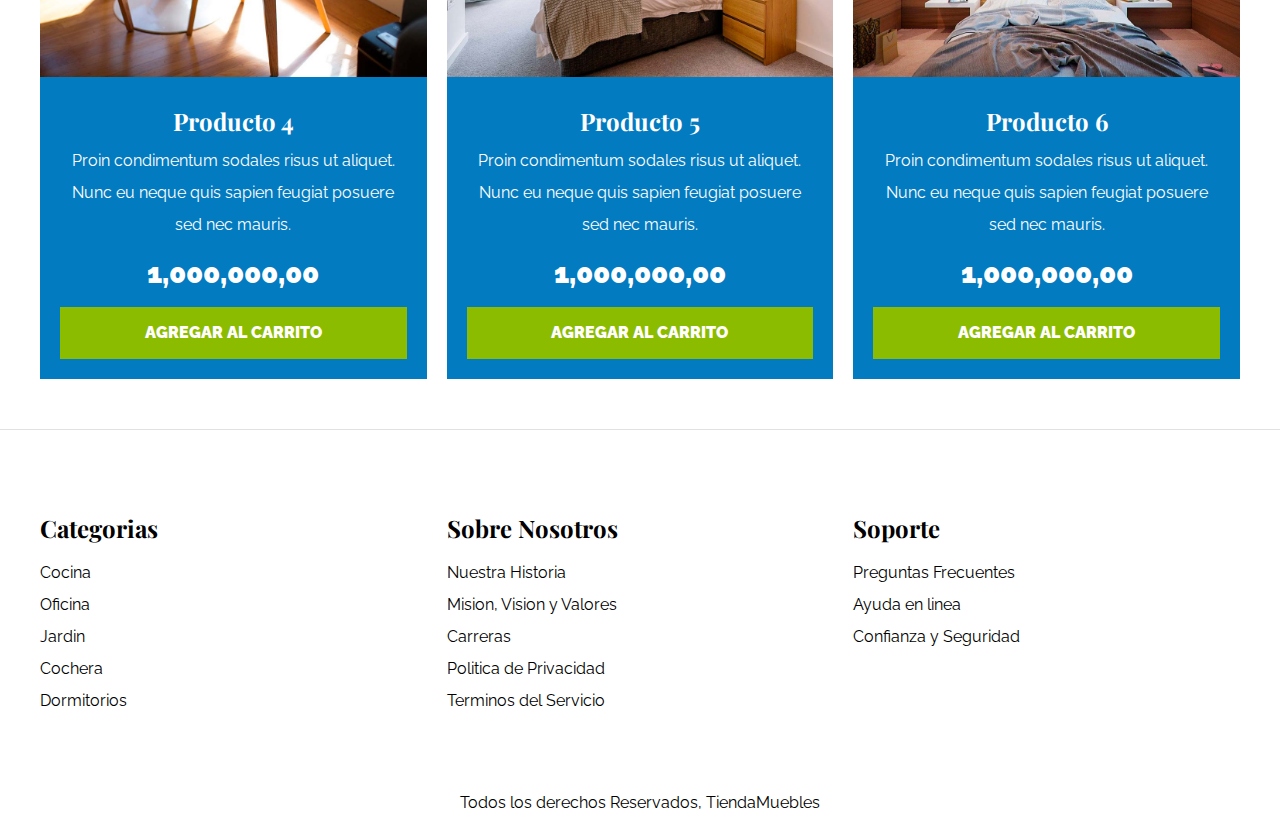
<file: tienda.html>
<!DOCTYPE html>
<html lang="en">
	<head>
		<meta charset="UTF-8" />
		<meta http-equiv="X-UA-Compatible" content="IE=edge" />
		<meta name="viewport" content="width=device-width, initial-scale=1.0" />
		<title>Tienda Muebles - Tienda</title>
		<link rel="shortcut icon" href="./img/favicon.ico" />
		<link rel="stylesheet" href="css/normalize.css" />
		<link rel="preconnect" href="https://fonts.googleapis.com" />
		<link rel="preconnect" href="https://fonts.gstatic.com" crossorigin />
		<link
			href="https://fonts.googleapis.com/css2?family=Playfair+Display:wght@700&family=Raleway:wght@400;700;900&display=swap"
			rel="stylesheet"
		/>
		<link rel="stylesheet" href="css/style.css" />
	</head>
	<body>
		<header>
			<h1 class="nombre-sitio">Tienda <span> Muebles </span></h1>
		</header>
		<div class="contenedor-navegacion">
			<nav class="nav-principal contenedor">
				<a href="index.html">Inicio</a>
				<a href="nosotros.html">Nosotros</a>
				<a href="tienda.html">Tienda</a>
				<a href="blog.html">Blog</a>
				<a href="galeria.html">Galeria</a>
				<a href="contacto.html">Contacto</a>
			</nav>
		</div>
		<main class="contenedor-principal contenedor">
			<h2 class="text-center">Nuestros productos</h2>
			<div class="listado-productos">
				<div class="producto">
					<img src="img/producto1.jpg" alt="Imagen Producto" />
					<div class="texto-producto">
						<h3>Producto 1</h3>
						<p>
							Proin condimentum sodales risus ut aliquet. Nunc eu neque quis
							sapien feugiat posuere sed nec mauris.
						</p>
						<p class="precio">1,000,000,00</p>
						<a class="btn" href="#">Agregar al Carrito</a>
					</div>
					<!--Info Producto-->
				</div>
				<!--Producto-->

				<div class="producto">
					<img src="img/producto2.jpg" alt="Imagen Producto" />
					<div class="texto-producto">
						<h3>Producto 2</h3>
						<p>
							Proin condimentum sodales risus ut aliquet. Nunc eu neque quis
							sapien feugiat posuere sed nec mauris.
						</p>
						<p class="precio">1,000,000,00</p>
						<a class="btn" href="#">Agregar al Carrito</a>
					</div>
					<!--Info Producto-->
				</div>
				<!--Producto-->

				<div class="producto">
					<img src="img/producto3.jpg" alt="Imagen Producto" />
					<div class="texto-producto">
						<h3>Producto 3</h3>
						<p>
							Proin condimentum sodales risus ut aliquet. Nunc eu neque quis
							sapien feugiat posuere sed nec mauris.
						</p>
						<p class="precio">1,000,000,00</p>
						<a class="btn" href="#">Agregar al Carrito</a>
					</div>
					<!--Info Producto-->
				</div>
				<!--Producto-->

				<div class="producto">
					<img src="img/producto4.jpg" alt="Imagen Producto" />
					<div class="texto-producto">
						<h3>Producto 4</h3>
						<p>
							Proin condimentum sodales risus ut aliquet. Nunc eu neque quis
							sapien feugiat posuere sed nec mauris.
						</p>
						<p class="precio">1,000,000,00</p>
						<a class="btn" href="#">Agregar al Carrito</a>
					</div>
					<!--Info Producto-->
				</div>
				<!--Producto-->

				<div class="producto">
					<img src="img/producto5.jpg" alt="Imagen Producto" />
					<div class="texto-producto">
						<h3>Producto 5</h3>
						<p>
							Proin condimentum sodales risus ut aliquet. Nunc eu neque quis
							sapien feugiat posuere sed nec mauris.
						</p>
						<p class="precio">1,000,000,00</p>
						<a class="btn" href="#">Agregar al Carrito</a>
					</div>
					<!--Info Producto-->
				</div>
				<!--Producto-->

				<div class="producto">
					<img src="img/producto6.jpg" alt="Imagen Producto" />
					<div class="texto-producto">
						<h3>Producto 6</h3>
						<p>
							Proin condimentum sodales risus ut aliquet. Nunc eu neque quis
							sapien feugiat posuere sed nec mauris.
						</p>
						<p class="precio">1,000,000,00</p>
						<a class="btn" href="#">Agregar al Carrito</a>
					</div>
					<!--Info Producto-->
				</div>
				<!--Producto-->
			</div>
			<!--Fin de Listado de Productos-->
		</main>
		<footer class="site-footer">
			<div class="grid-footer contenedor">
				<div>
					<h3>Categorias</h3>
					<nav class="footer-menu">
						<a href="#">Cocina</a>
						<a href="#">Oficina</a>
						<a href="#">Jardin</a>
						<a href="#">Cochera</a>
						<a href="#">Dormitorios</a>
					</nav>
				</div>
				<div>
					<h3>Sobre Nosotros</h3>
					<nav class="footer-menu">
						<a href="#">Nuestra Historia</a>
						<a href="#">Mision, Vision y Valores</a>
						<a href="#">Carreras</a>
						<a href="#">Politica de Privacidad</a>
						<a href="#">Terminos del Servicio</a>
					</nav>
				</div>
				<div>
					<h3>Soporte</h3>
					<nav class="footer-menu">
						<a href="#">Preguntas Frecuentes</a>
						<a href="#">Ayuda en linea</a>
						<a href="#">Confianza y Seguridad</a>
					</nav>
				</div>
			</div>
			<p class="copyright">Todos los derechos Reservados, TiendaMuebles</p>
		</footer>
	</body>
</html>
</file>
<file: css/style.css>
html {
	box-sizing: border-box;
	font-size: 62.5%; /*1 Rem= 10px */
}
*,
*:before,
*:after {
	box-sizing: inherit;
}
body {
	font-family: "Raleway", sans-serif;
	font-size: 1.6rem;
	line-height: 2;
}
/** Globales**/
h1,
h2,
h3 {
	font-family: "Playfair Display", serif;
	margin: 0 0 0 2rem 0;
}

h1 {
	font-size: 4rem;
}
@media (min-width: 768px) {
	h1 {
		font-size: 5rem;
	}
}
h2 {
	font-size: 3.2rem;
}
@media (min-width: 768px) {
	h2 {
		font-size: 4rem;
	}
}
h3 {
	font-size: 2.4rem;
}
@media (min-width: 768px) {
	h2 {
		font-size: 3rem;
	}
}
a {
	text-decoration: none;
	color: #000;
}
.contenedor {
	max-width: 120rem;
	margin: 0 auto;
}
img {
	max-width: 100%;
	display: block;
}

.btn {
	background-color: #8cbc00;
	display: block;
	color: #fff;
	text-transform: uppercase;
	font-weight: 900;
	padding: 1rem;
	transition: background-color 0.3s ease-out;
	text-align: center;
	border: none;
	width: 100%;
}
.btn:hover {
	background-color: #769c02;
	cursor: pointer;
}
@media (min-width: 768px) {
	.btn {
		width: auto;
	}
}
/** Utilidades*/
.text-center {
	text-align: center;
}
@media (min-width: 768px) {
	.max-width-30 {
		max-width: 30rem;
	}
}

/** Header y Nav **/
.nombre-sitio {
	margin-top: 5rem;
	text-align: center;
}
.nombre-sitio span {
	color: #037bc0;
}
.contenedor-navegacion {
	border-top: 0.1rem solid #e1e1e1;
}
.nav-principal {
	padding: 2rem 0;
	display: flex;
	flex-direction: column;
	align-items: center;
}
@media (min-width: 768px) {
	.nav-principal {
		justify-content: space-between;
		flex-direction: row;
	}
}

.hero {
	background-image: url(../img/principal.jpg);
	background-repeat: no-repeat;
	background-size: cover;
	background-position: center center;
	height: 25rem;
}

@media (min-width: 768px) {
	.hero {
		height: 55rem;
	}
}
/** Categorias **/

.categorias {
	padding: 5rem 0;
}
.categoria {
	margin-bottom: 2rem;
}
.categoria img {
	width: 100%;
}
@media (min-width: 768px) {
	.categoria {
		margin-bottom: 0;
	}
}

.categoria a {
	text-align: center;
	display: block;
	padding: 2rem;
	font-size: 2rem;
}
.categoria a:hover {
	background-color: #037bc0;
	color: #fff;
	border-top-left-radius: 1rem;
	border-bottom-right-radius: 1rem;
}
@media (min-width: 768px) {
	.listado-categorias {
		display: grid;
		grid-template-columns: repeat(3, 1fr);
		gap: 2rem;
	}
}

/** Bloque Nosotros */
.sobre-nosotros {
	background-image: linear-gradient(
			to bottom,
			transparent 50%,
			#037bc0 50%,
			#037bc0 100%
		),
		url(../img/nosotros.jpg);
	background-position: center, top left;
	background-repeat: no-repeat;
	background-size: 100%, 70rem;
}
@media (min-width: 768px) {
	.sobre-nosotros {
		background-image: linear-gradient(
				to right,
				transparent 50%,
				#037bc0 50%,
				#037bc0 100%
			),
			url(../img/nosotros.jpg);
		background-position: left center;
		padding: 10rem 0;
		background-size: 100%, 160rem;
	}
}
.sobre-nosotros-grid {
	display: grid;
	grid-template-rows: repeat(2, 1fr);
}
@media (min-width: 768px) {
	.sobre-nosotros-grid {
		grid-template-columns: repeat(2, 1fr);
		grid-template-rows: unset;
		column-gap: 10rem;
	}
}
.texto-nosotros {
	grid-row: 2 / 3;
	color: #fff;
	padding: 5rem;
}
@media (min-width: 768px) {
	.texto-nosotros {
		grid-column: 2 / 3;
	}
}
/** Listado de productos **/
.contenido-principal {
	padding-top: 5rem;
}
@media (min-width: 768px) {
	.listado-productos {
		display: grid;
		grid-template-columns: repeat(6, 1fr);
		gap: 2rem;
	}
	.producto:nth-child(1) {
		grid-column-start: 1;
		grid-column-end: 7;
		display: grid;
		grid-template-columns: 3fr 1fr;
	}
	.producto:nth-child(1) img {
		height: 43rem;
		width: 100%;
		object-fit: cover;
	}
	.producto:nth-child(2) {
		grid-column-start: 1;
		grid-column-end: 4;
	}
	.producto:nth-child(3) {
		grid-column-start: 4;
		grid-column-end: 7;
	}
	.producto:nth-child(2) img,
	.producto:nth-child(3) img {
		height: 30rem;
		width: 100%;
		object-fit: cover;
	}
	.producto:nth-child(4) {
		grid-column-start: 1;
		grid-column-end: 3;
	}
	.producto:nth-child(5) {
		grid-column-start: 3;
		grid-column-end: 5;
	}
	.producto:nth-child(6) {
		grid-column-start: 5;
		grid-column-end: 7;
	}
}
.producto {
	background-color: #037bc0;
	margin-bottom: 2rem;
}
@media (min-width: 768px) {
	.producto {
		margin-bottom: 0;
	}
}
.producto:last-of-type {
	margin-bottom: 0;
}
.texto-producto {
	text-align: center;
	color: #fff;
	padding: 2rem;
}
.texto-producto h3 {
	margin: 0;
}
.texto-producto p {
	margin: 0 0 0.5rem 0;
}
.texto-producto .precio {
	font-size: 2.8rem;
	font-weight: 900;
}

/** Footer **/
.site-footer {
	border-top: 1px solid #e1e1e1;
	margin-top: 5rem;
	padding-top: 5rem;
}
.site-footer h3 {
	margin-bottom: 0.5rem;
	text-align: center;
}
@media (min-width: 768px) {
	.site-footer h3 {
		text-align: left;
	}
	.grid-footer {
		display: grid;
		grid-template-columns: repeat(3, 1fr);
		gap: 2rem;
	}
}
.grid-footer > div {
	margin-bottom: 2rem;
}
@media (min-width: 768px) {
}
.footer-menu a {
	display: block;
	text-align: center;
}
@media (min-width: 768px) {
	.footer-menu a {
		text-align: left;
	}
}
.copyright {
	margin-top: 5rem;
	text-align: center;
}
/** Nosotros **/
.contenido-nosotros {
	display: grid;
	grid-template-columns: 1fr 2fr;
	grid-template-columns: repeat(auto-fit, minmax(25rem, 1fr));
	column-gap: 4rem;
}
.informacio-nosotros {
	display: flex;
	flex-direction: column;
	justify-content: center;
	padding: 5rem;
}
@media (min-width: 768px) {
	.informacio-nosotros {
		padding: 0;
	}
}
/** Blog */
@media (min-width: 768px) {
	.contenedor-blog {
		display: grid;
		grid-template-columns: 2fr 1fr;
		column-gap: 4rem;
	}
}
.entrada {
	border-bottom: 2px solid #e1e1e1;
	padding-bottom: 4rem;
	margin-bottom: 2rem;
}
.entrada h2 {
	text-align: center;
}
@media (min-width: 768px) {
	.entrada h2 {
		text-align: left;
	}
}
.contenido-blog {
	padding: 2rem;
}
.entrada:last-of-type {
	border: none;
}
@media (min-width: 768px) {
	.entrada-meta {
		display: flex;
		justify-content: space-between;
	}
}

.entrada-meta p {
	font-weight: 700;
}
.entrada-meta span {
	color: #037bc0;
}
.contenido-entrada-blog {
	width: 60rem;
	margin: 0 auto;
}
/** Galeria **/
.galeria {
	list-style: none;
	padding: 0;
	margin: 0;
	display: grid;
	grid-template-columns: repeat(2, 1fr);
	gap: 2rem;
}
@media (min-width: 768px) {
	.galeria {
		grid-template-columns: repeat(3, 1fr);
	}
}
.galeria img {
	height: 40rem;
	width: 40rem;
	object-fit: cover;
}
/* Contacto */
.formulario {
	max-width: 60rem;
	margin: 0 auto;
}
.formulario fieldset {
	border: 1px solid #000;
	margin-bottom: 2rem;
}
.formulario legend {
	background-color: #005485;
	width: 100%;
	text-align: center;
	color: #fff;
	text-transform: uppercase;
	font-weight: 900;
	padding-bottom: 1rem;
	margin-bottom: 4rem;
}
.campo {
	display: flex;
	margin-bottom: 2rem;
}
.campo label {
	flex-basis: 10rem;
}
.campo input:not([type="radio"]),
.campo textarea,
.campo select {
	flex: 1;
	border: 1px solid #e1e1e1;
	padding: 1rem;
}
</file>
